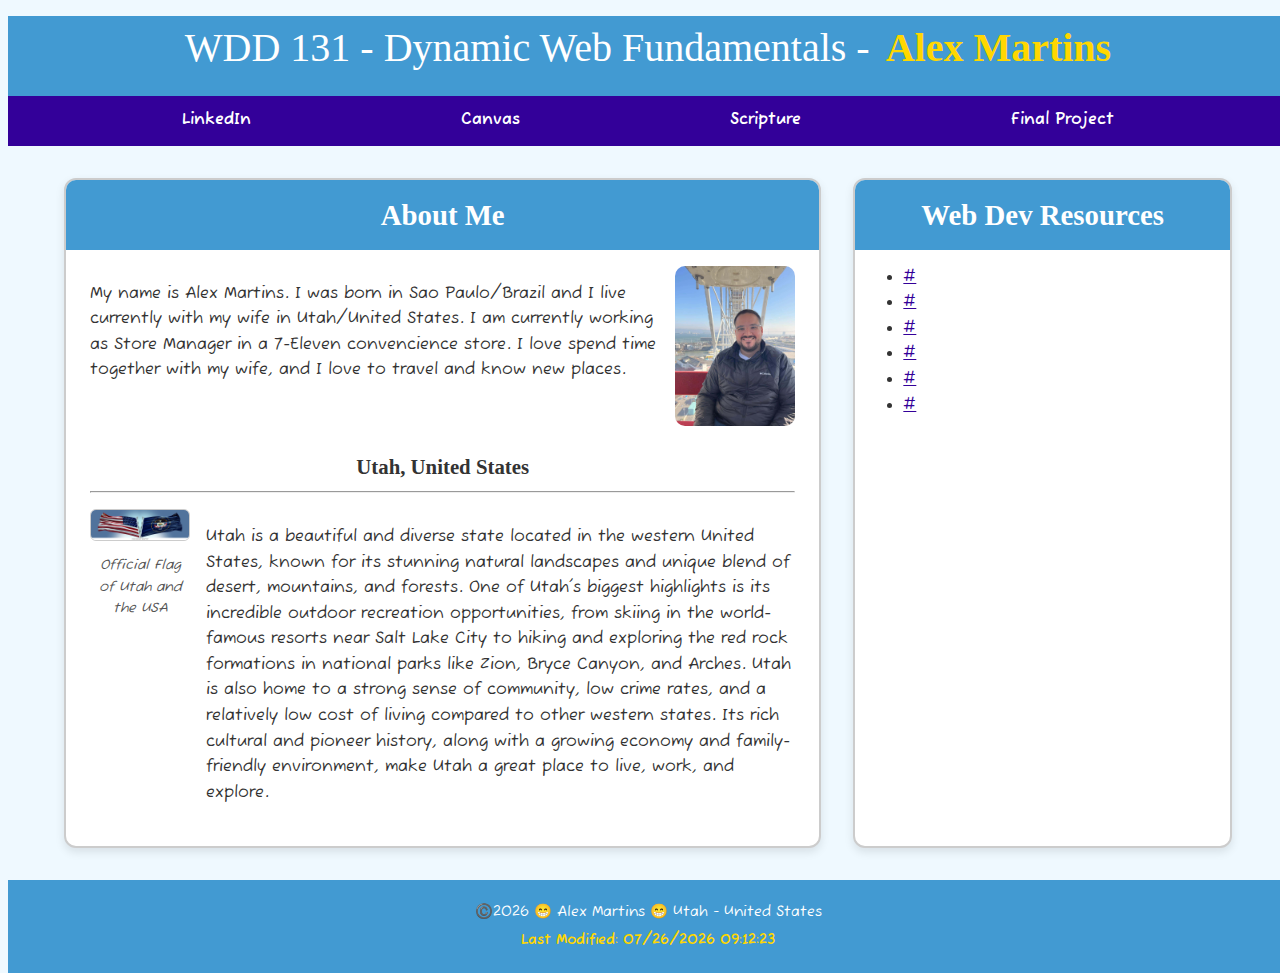
<file: index.html>
<!DOCTYPE html>
<html lang="en-US">
<head>
    <meta charset="UTF-8">
    <meta name="viewport" content="width=device-width, initial-scale=1.0">
    <meta name="author" content="Alex Martins">
    <meta name="description" content="Alex Martins | WDD 131 - Dynamic Web Fundamentals - Home page using html, css and javascripts telling more about the author">
    <title>WDD 131 - Dynamic Web Fundamentals - Alex Martins</title>
    <link rel="stylesheet" href="styles/base.css">
    <link rel="preconnect" href="https://fonts.googleapis.com">
    <link rel="preconnect" href="https://fonts.gstatic.com" crossorigin>
    <link href="https://fonts.googleapis.com/css2?family=Fuzzy+Bubbles:wght@400;700&family=Permanent+Marker&display=swap" rel="stylesheet">
    <script src="scripts/getdates.js" defer></script>
</head>
<body>
    <header>
        <h1 class="visually-hidden">WDD 131 - Dynamic Web Fundamentals - Alex Martins</h1>
        <div class="header-title">
            <span id="course-title">WDD 131 - Dynamic Web Fundamentals -</span>
            <span id="student-name">Alex Martins</span>
        </div>
        <nav>
            <ul>
                <li><a href="www.linkedin.com/in/alex-r-martins-152b5966">LinkedIn</a></li>
                <li><a href="https://byupw.instructure.com/">Canvas</a></li>
                <li><a href="https://www.churchofjesuschrist.org/study/scriptures/bofm/2-ne/28?lang=eng&id=p30#p30">Scripture</a></li>
                <li><a href="#">Final Project</a></li>
            </ul>
        </nav>
    </header>
    <main class="grid-container">
        <section class="card about">
            <h2>About Me</h2>
            <div class="about-content">
                <p>My name is Alex Martins. I was born in Sao Paulo/Brazil and I live currently
                with my wife in Utah/United States. I am currently working as Store Manager
                in a 7-Eleven convencience store. I love spend time together with my wife,
                and I love to travel and know new places.
                </p>
                <img src="images/alex-self.jpg" alt="alex-martins">
            </div>
            <h3>Utah, United States</h3>
            <hr />
            <div class="location-content">
                <figure>    
                    <img src="images/utah-usa-flags.webp" alt="utah-usa-flags">
                    <figcaption><em>Official Flag of Utah and the USA</em></figcaption>
                </figure>
                <p> Utah is a beautiful and diverse state located in the western United States,
                known for its stunning natural landscapes and unique blend of desert,
                mountains, and forests. One of Utah's biggest highlights is its incredible
                outdoor recreation opportunities, from skiing in the world-famous resorts 
                near Salt Lake City to hiking and exploring the red rock formations in
                national parks like Zion, Bryce Canyon, and Arches. Utah is also home to
                a strong sense of community, low crime rates, and a relatively low cost of
                living compared to other western states. Its rich cultural and pioneer 
                history, along with a growing economy and family-friendly environment,
                make Utah a great place to live, work, and explore. 
                </p>
            </div>
        </section>
        <section class="card resources">
            <h2>Web Dev Resources</h2>
            <ul>
                <li><a href="#">#</a></li>
                <li><a href="#">#</a></li>
                <li><a href="#">#</a></li>
                <li><a href="#">#</a></li>
                <li><a href="#">#</a></li>
                <li><a href="#">#</a></li>
            </ul>
        </section>
    </main>           
    <footer>
        <p>©️<span id="currentyear"></span> 😁 Alex Martins 😁 Utah - United States</p>
        <p><span id="lastModified"></span></p>
    </footer>  
</body>
</html>
</file>
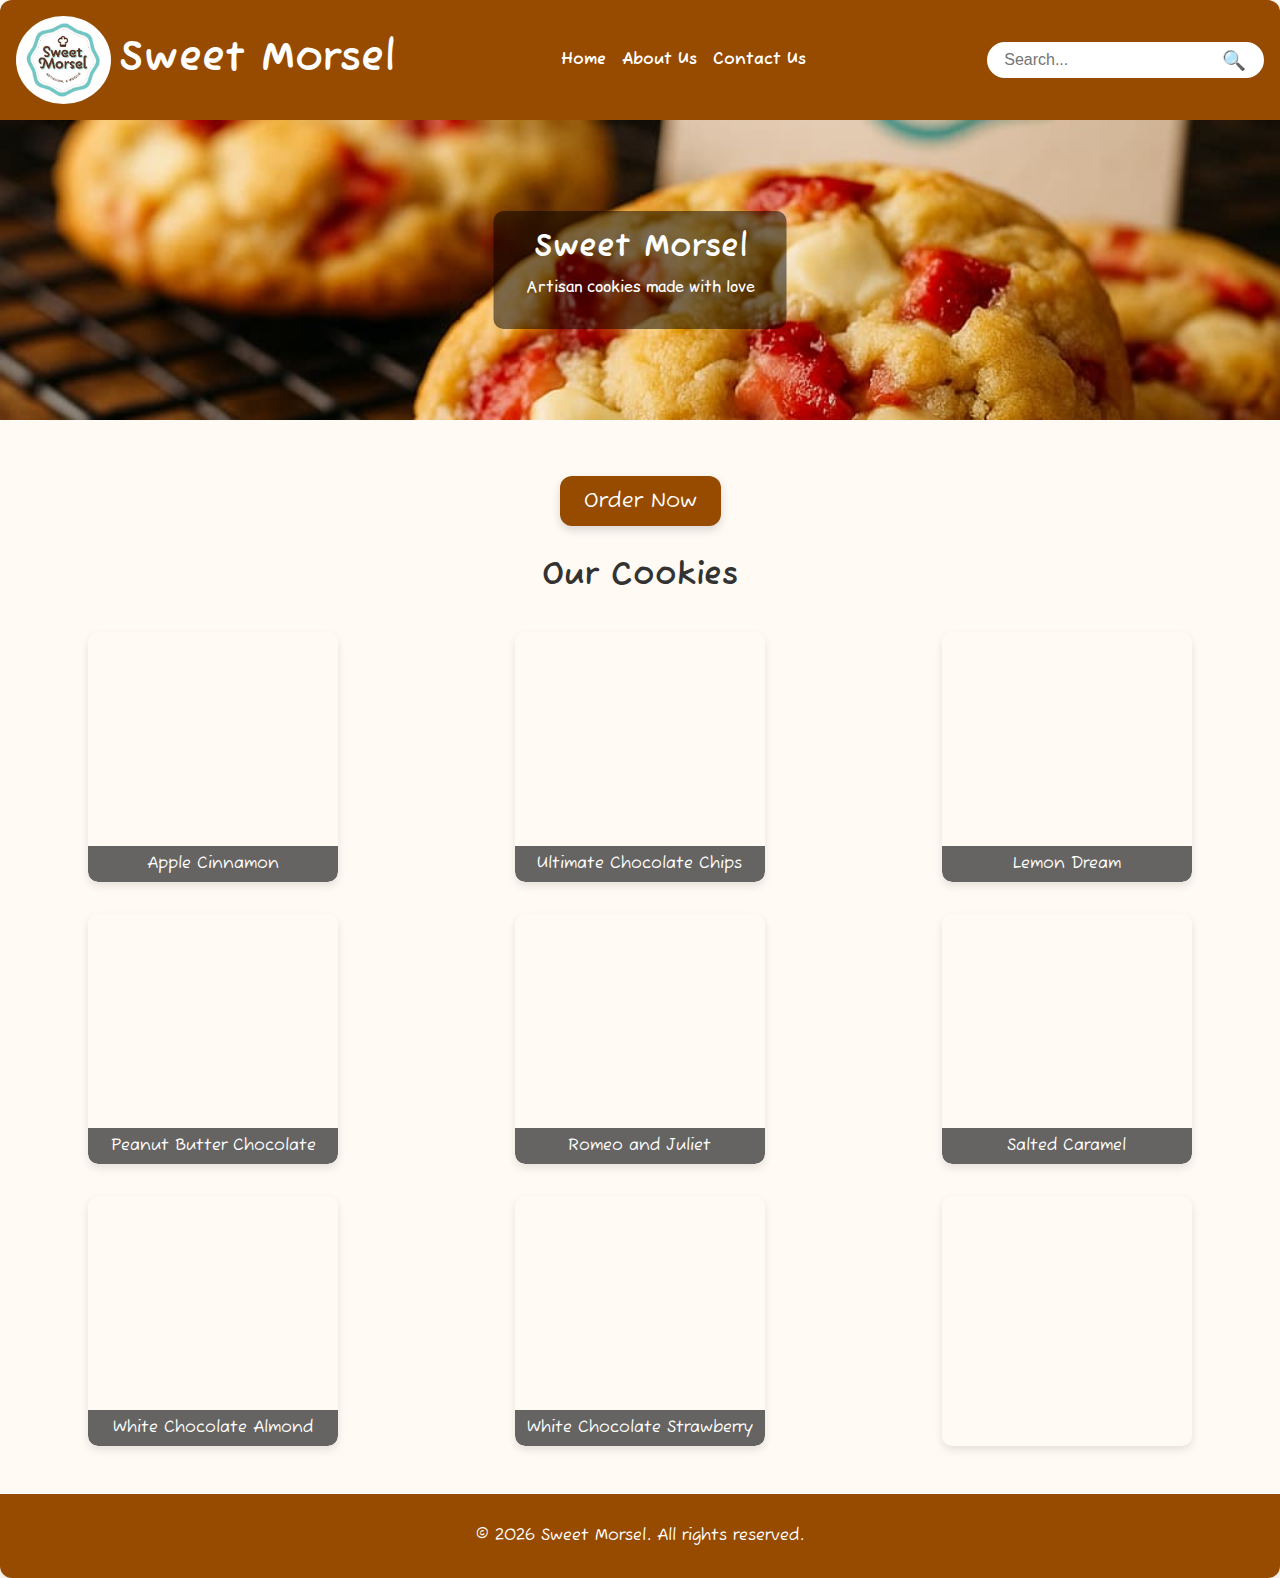
<file: Final Project/index.html>
<!DOCTYPE html>
<html lang="en">

<head>
    <meta charset="UTF-8" />
    <meta name="viewport" content="width=device-width, initial-scale=1.0" />
    <title>Sweet Morsel</title>
    <link rel="stylesheet" href="styles/style.css">
    <script src="scripts/footer.js" defer></script>
    <link href="https://fonts.googleapis.com/css2?family=Fuzzy+Bubbles&family=Comic+Relief&display=swap"
        rel="stylesheet">

</head>

<body>
    <div class="page-wrapper">
        <header>
            <div class="logo-container">
                <a href="index.html" class="logo-link">
                    <img src="images/logo.jpg" alt="Sweet Morsel Logo" class="logo-img">
                    <span class="logo-text">Sweet Morsel</span>
                </a>
            </div>
            <ul class="nav-links">
                <li><a href="index.html">Home</a></li>
                <li><a href="about.html">About Us</a></li>
                <li><a href="contact.html">Contact Us</a></li>
            </ul>
            <form id="searchForm" class="search-form" role="search">
                <input type="text" id="searchInput" placeholder="Search...">
                <button type="submit" aria-label="Search">🔍</button>
            </form>
            </nav>
        </header>

        <main>
            <section class="page-hero">
                <img src="images/hero.jpg" alt="Delicious Sweet Morsel Cookie">
                <div class="page-hero-text">
                    <h1>Sweet Morsel</h1>
                    <p>Artisan cookies made with love</p>
                </div>
            </section>
            <div class="center">
                <a href="contact.html" class="order-now-btn">Order Now</a>
            </div>
            <section class="cookies">
                <div class="cookies-heading">
                    <h2>Our Cookies</h2>
                </div>
                <div class="cookie-grid">
                    <div class="cookie-card">
                        <img src="images/apple_cinnamon.jpg" alt="Apple Cinnamon" loading="lazy">
                        <div class="cookie-caption">Apple Cinnamon</div>
                    </div>
                    <div class="cookie-card">
                        <img src="images/choc_chips.jpg" alt="Ultimate Chocolate Chips" loading="lazy">
                        <div class="cookie-caption">Ultimate Chocolate Chips</div>
                    </div>
                    <div class="cookie-card">
                        <img src="images/lemon_dream.jpg" alt="Lemon Dream" loading="lazy">
                        <div class="cookie-caption">Lemon Dream</div>
                    </div>
                    <div class="cookie-card">
                        <img src="images/peanut_choc.jpg" alt="Peanut Butter Chocolate" loading="lazy">
                        <div class="cookie-caption">Peanut Butter Chocolate</div>
                    </div>
                    <div class="cookie-card">
                        <img src="images/romeo_juliet.jpg" alt="Romeo and Juliet" loading="lazy">
                        <div class="cookie-caption">Romeo and Juliet</div>
                    </div>
                    <div class="cookie-card">
                        <img src="images/salted_caramel.jpg" alt="Salted Caramel" loading="lazy">
                        <div class="cookie-caption">Salted Caramel</div>
                    </div>
                    <div class="cookie-card">
                        <img src="images/white_choc_almond.jpg" alt="White Chocolate Almond" loading="lazy">
                        <div class="cookie-caption">White Chocolate Almond</div>
                    </div>
                    <div class="cookie-card">
                        <img src="images/white_choc_strawberry.jpg" alt="White Chocolate Strawberry" loading="lazy">
                        <div class="cookie-caption">White Chocolate Strawberry</div>
                    </div>
                    <div class="cookie-card">
                        <img src="images/prices.jpg" alt="Prices" loading="lazy">
                    </div>
                </div>
            </section>

        </main>

        <footer class="site-footer">
            <div class="footer-content">
                <p>&copy; <span id="year"></span> Sweet Morsel. All rights reserved.</p>
            </div>
        </footer>
    </div>
</body>

</html>
</file>
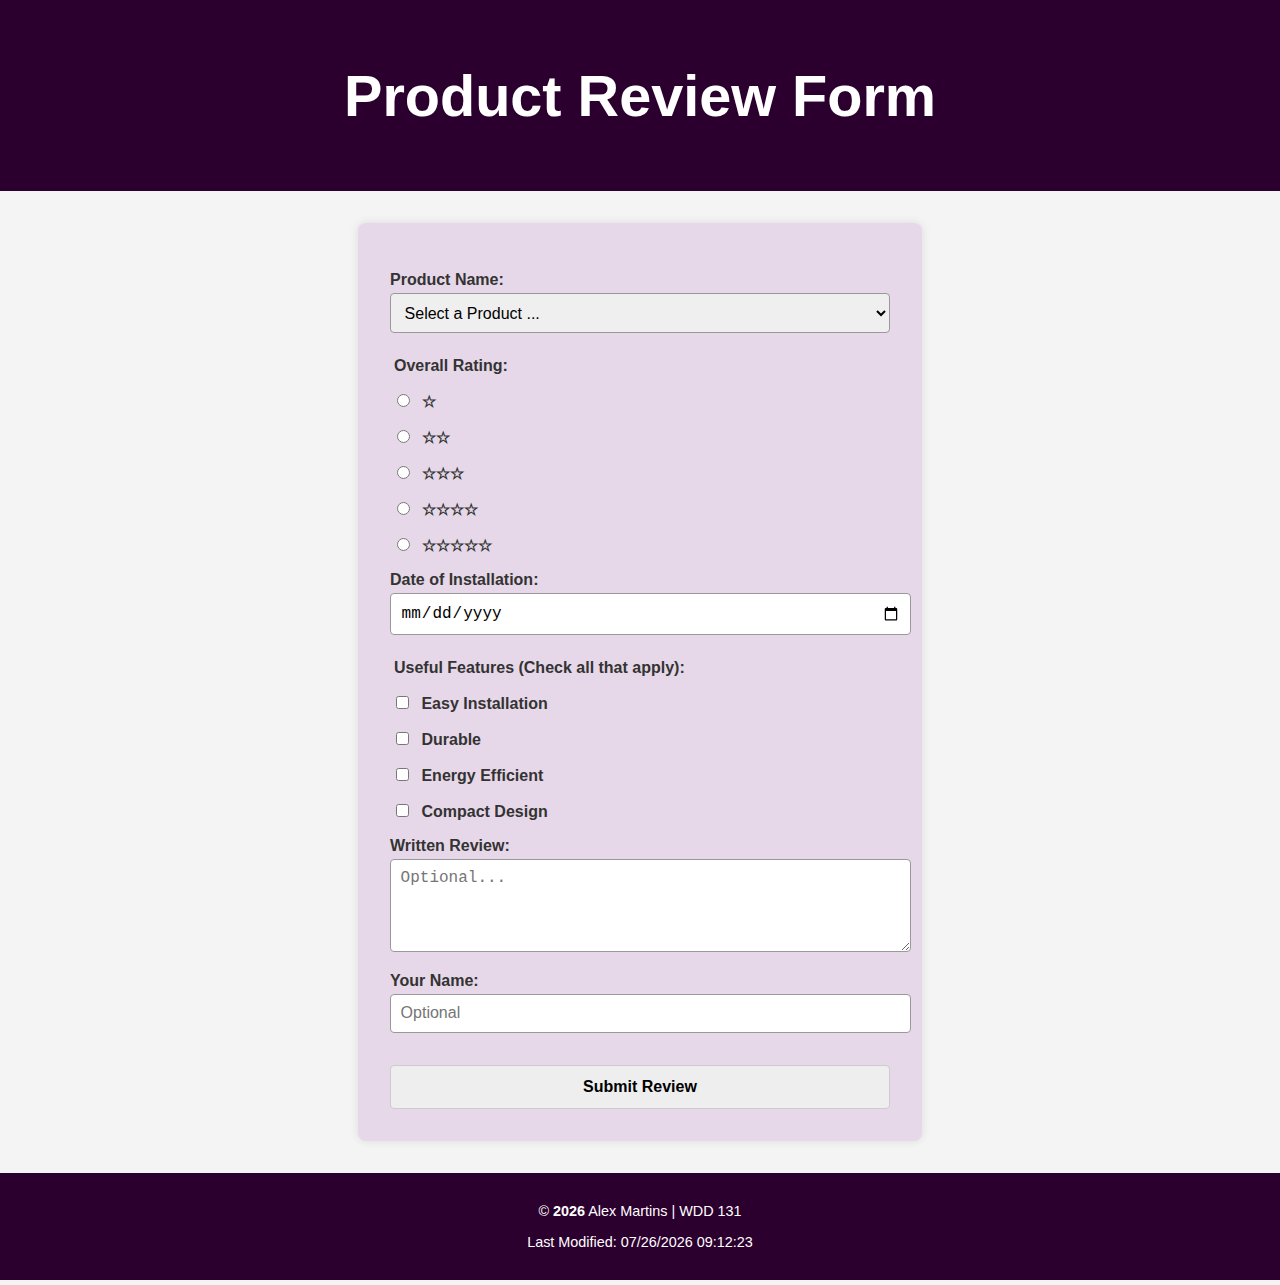
<file: form.html>
<!DOCTYPE html>
<html lang="en">

<head>
    <meta charset="UTF-8">
    <meta name="viewport" content="width=device-width, initial-scale=1.0">
    <title>Product Review Form</title>
    <link rel="stylesheet" href="styles/form.css">
    <script src="scripts/form.js" defer></script>
</head>

<body>
    <header>
        <h1>Product Review Form</h1>
    </header>
    <main>
        <form method="get" action="review.html">
            <label for="productName">Product Name:</label>
            <select id="productName" name="productName" required>
                <option value="" disabled selected>Select a Product ...</option>
            </select>

            <fieldset>
                <legend>Overall Rating:</legend>
                <label><input type="radio" name="rating" id="rating1" value="1" required> ☆</label>
                <label><input type="radio" name="rating" id="rating2" value="2"> ☆☆</label>
                <label><input type="radio" name="rating" id="rating3" value="3"> ☆☆☆</label>
                <label><input type="radio" name="rating" id="rating4" value="4"> ☆☆☆☆</label>
                <label><input type="radio" name="rating" id="rating5" value="5"> ☆☆☆☆☆</label>
            </fieldset>

            <label for="installDate">Date of Installation:</label>
            <input type="date" id="installDate" name="installDate" required>

            <fieldset>
                <legend>Useful Features (Check all that apply):</legend>
                <label><input type="checkbox" name="features" value="easyInstall" id="feature1"> Easy
                    Installation</label>
                <label><input type="checkbox" name="features" value="durable" id="feature2"> Durable</label>
                <label><input type="checkbox" name="features" value="energyEfficient" id="feature3"> Energy
                    Efficient</label>
                <label><input type="checkbox" name="features" value="compact" id="feature4"> Compact Design</label>
            </fieldset>

            <label for="review">Written Review:</label>
            <textarea id="review" name="review" rows="4" placeholder="Optional..."></textarea>

            <label for="username">Your Name:</label>
            <input type="text" id="username" name="username" placeholder="Optional">

            <input type="submit" value="Submit Review">
        </form>
    </main>
    <footer>
        <p>&copy; <span id="currentyear"></span> Alex Martins | WDD 131</p>
        <p id="lastModified"></p>
    </footer>
    <script>
        document.getElementById("currentyear").textContent = new Date().getFullYear();
        document.getElementById("lastModified").textContent = `Last Modified: ${document.lastModified}`;
    </script>
</body>

</html>
</file>
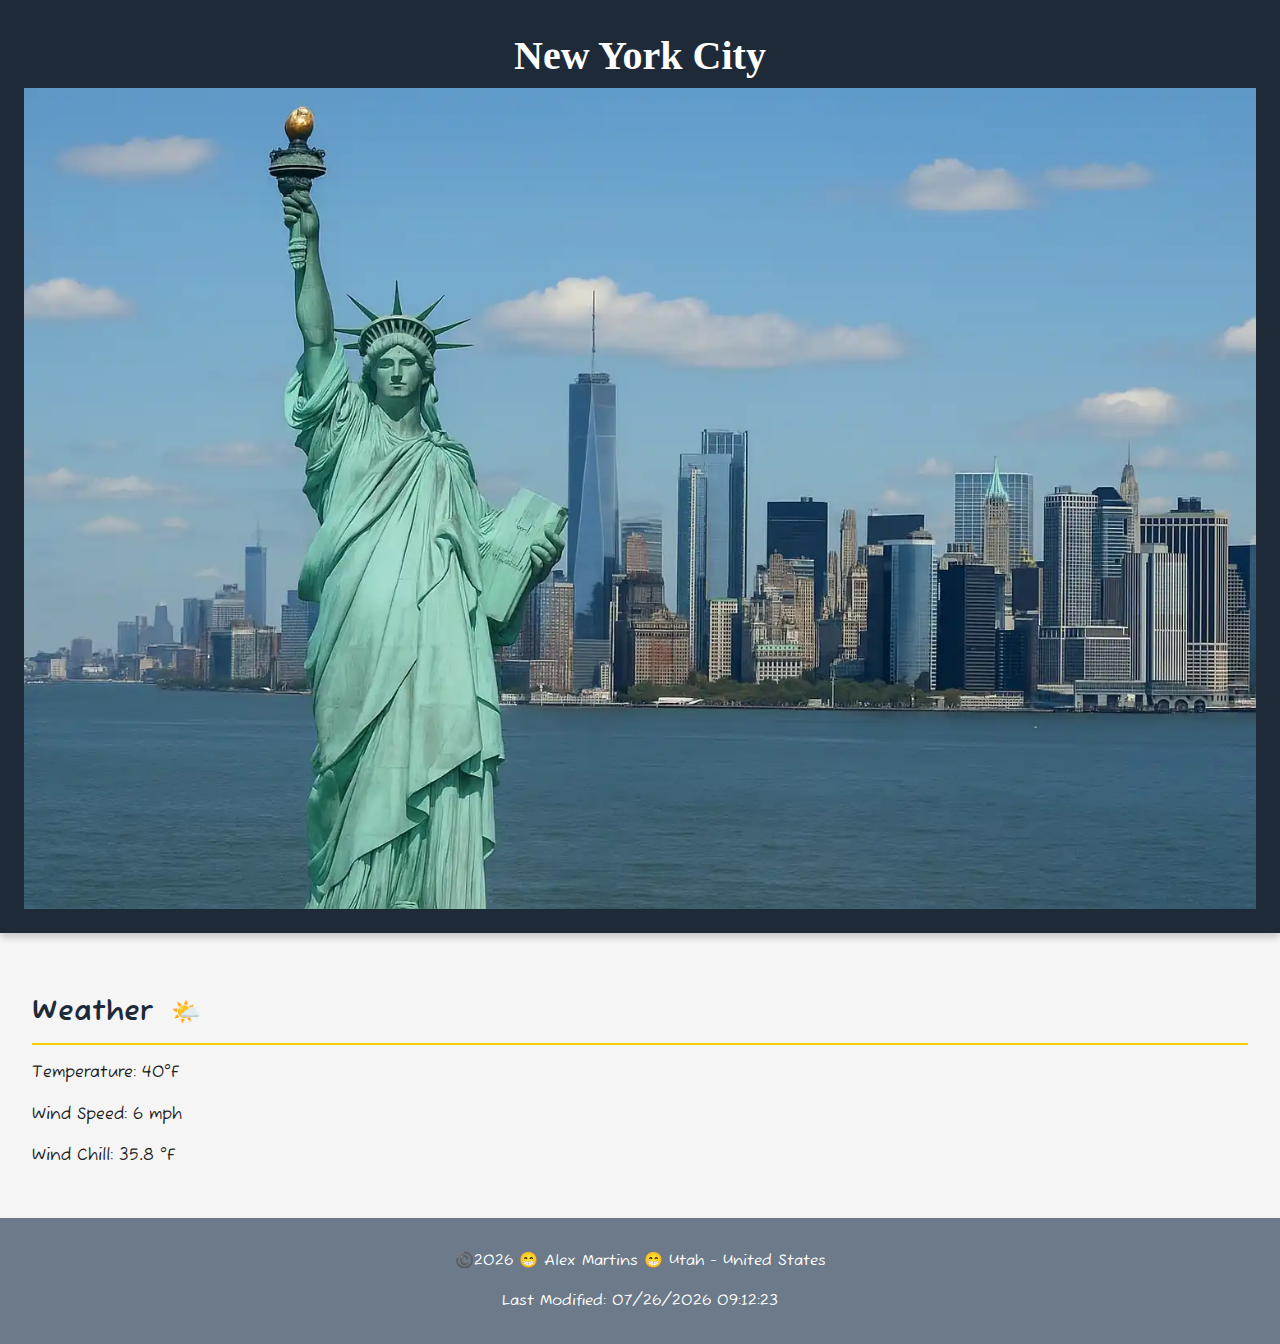
<file: place.html>
<!DOCTYPE html>
<html lang="en-US">
<head>
    <meta charset="UTF-8">
    <meta name="viewport" content="width=device-width, initial-scale=1.0">
    <meta name="author" content="Alex Martins">
    <meta name="description" content="Alex Martins | WDD 131 - Dynamic Web Fundamentals - Information about New York City, place that I want to visit">
    <title>WDD 131 - Dynamic Web Fundamentals - Alex Martins - City that I want to visit</title>
    <link rel="stylesheet" href="styles/place.css">
    <link rel="preconnect" href="https://fonts.googleapis.com">
    <link rel="preconnect" href="https://fonts.gstatic.com" crossorigin>
    <link href="https://fonts.googleapis.com/css2?family=Fuzzy+Bubbles:wght@400;700&family=Permanent+Marker&display=swap" rel="stylesheet">
    <script src="scripts/place.js" defer></script>
</head>
<body>
    <header class="hero">
        <h1>New York City</h1>
        <picture>
            <source srcset="images/hero-small.webp" media="(max-width: 600px)">
            <source srcset="images/hero-medium.webp" media="(max-width: 1000px)">
            <img src="images/hero-large.webp" alt="New York City skyline and Statue of Liberty" width="1500" height="600">
        </picture>
    </header>
    <main>
        <section class="weather">
            <h2>Weather <span class="weather-icon" aria-hidden="true"></span>
            </h2>
            <p>Temperature: <span id="temperature">40</span>°F</p>
            <p>Wind Speed: <span id="wind-speed">6</span> mph</p>
            <p>Wind Chill: <span id="windchill">Calculating...</span></p>
        </section>
    </main>   
    <footer>
        <p>©️<span id="currentyear"></span> 😁 Alex Martins 😁 Utah - United States</p>
        <p><span id="lastModified"></span></p>
    </footer>  
</body>
</html>
</file>
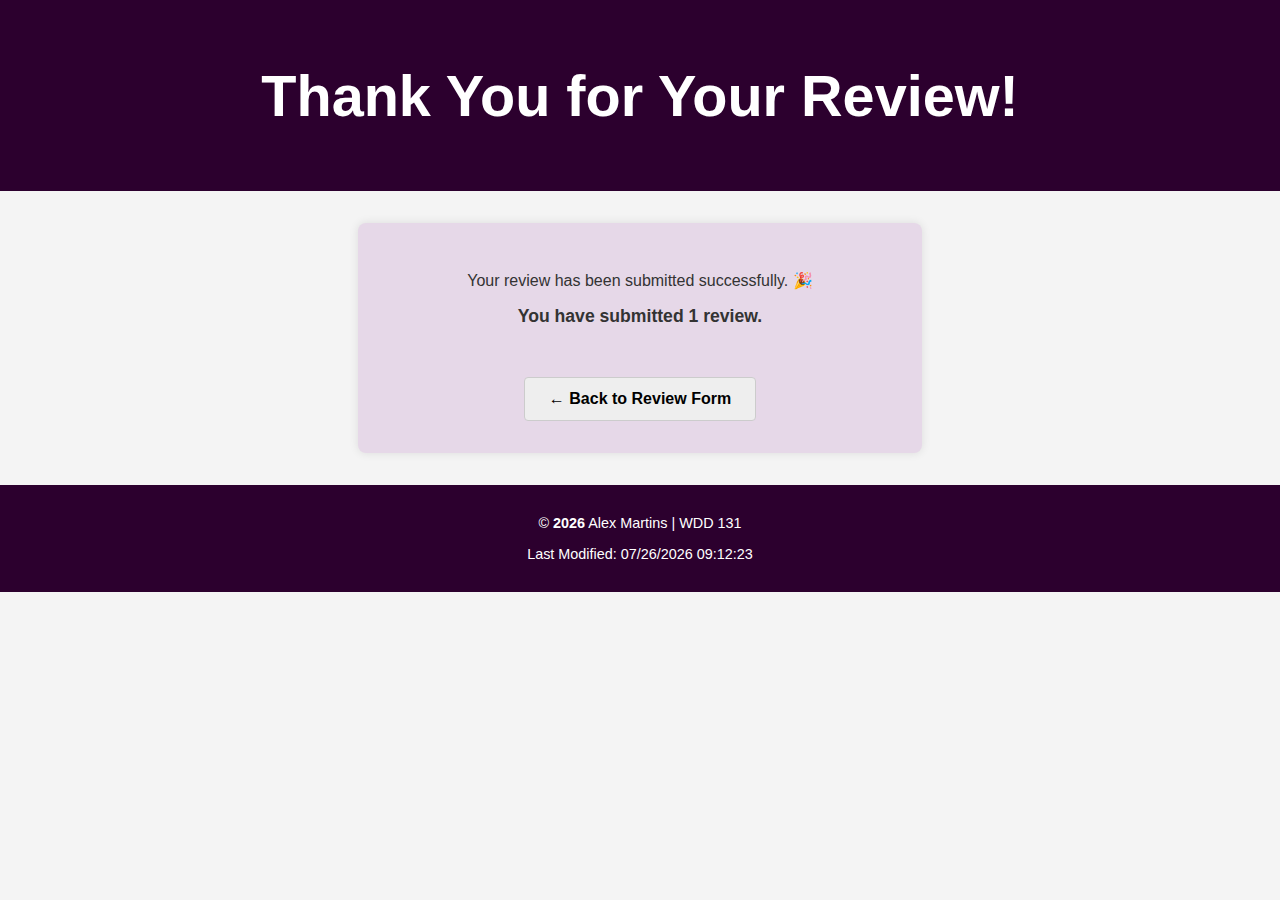
<file: review.html>
<!DOCTYPE html>
<html lang="en-US">

<head>
    <meta charset="UTF-8" />
    <meta name="viewport" content="width=device-width, initial-scale=1.0" />
    <title>Review Confirmation</title>
    <link rel="stylesheet" href="styles/form.css" />
    <link rel="stylesheet" href="styles/review.css" />
    <script src="scripts/review.js" defer></script>
</head>

<body>
    <header>
        <h1>Thank You for Your Review!</h1>
    </header>

    <main>
        <p>Your review has been submitted successfully. 🎉</p>
        <p id="review-count"></p>
        <a href="form.html" class="back-button">← Back to Review Form</a>
    </main>

    <footer>
        <p>&copy; <span id="currentyear"></span> Alex Martins | WDD 131</p>
        <p id="lastModified"></p>
    </footer>
</body>

</html>
</file>
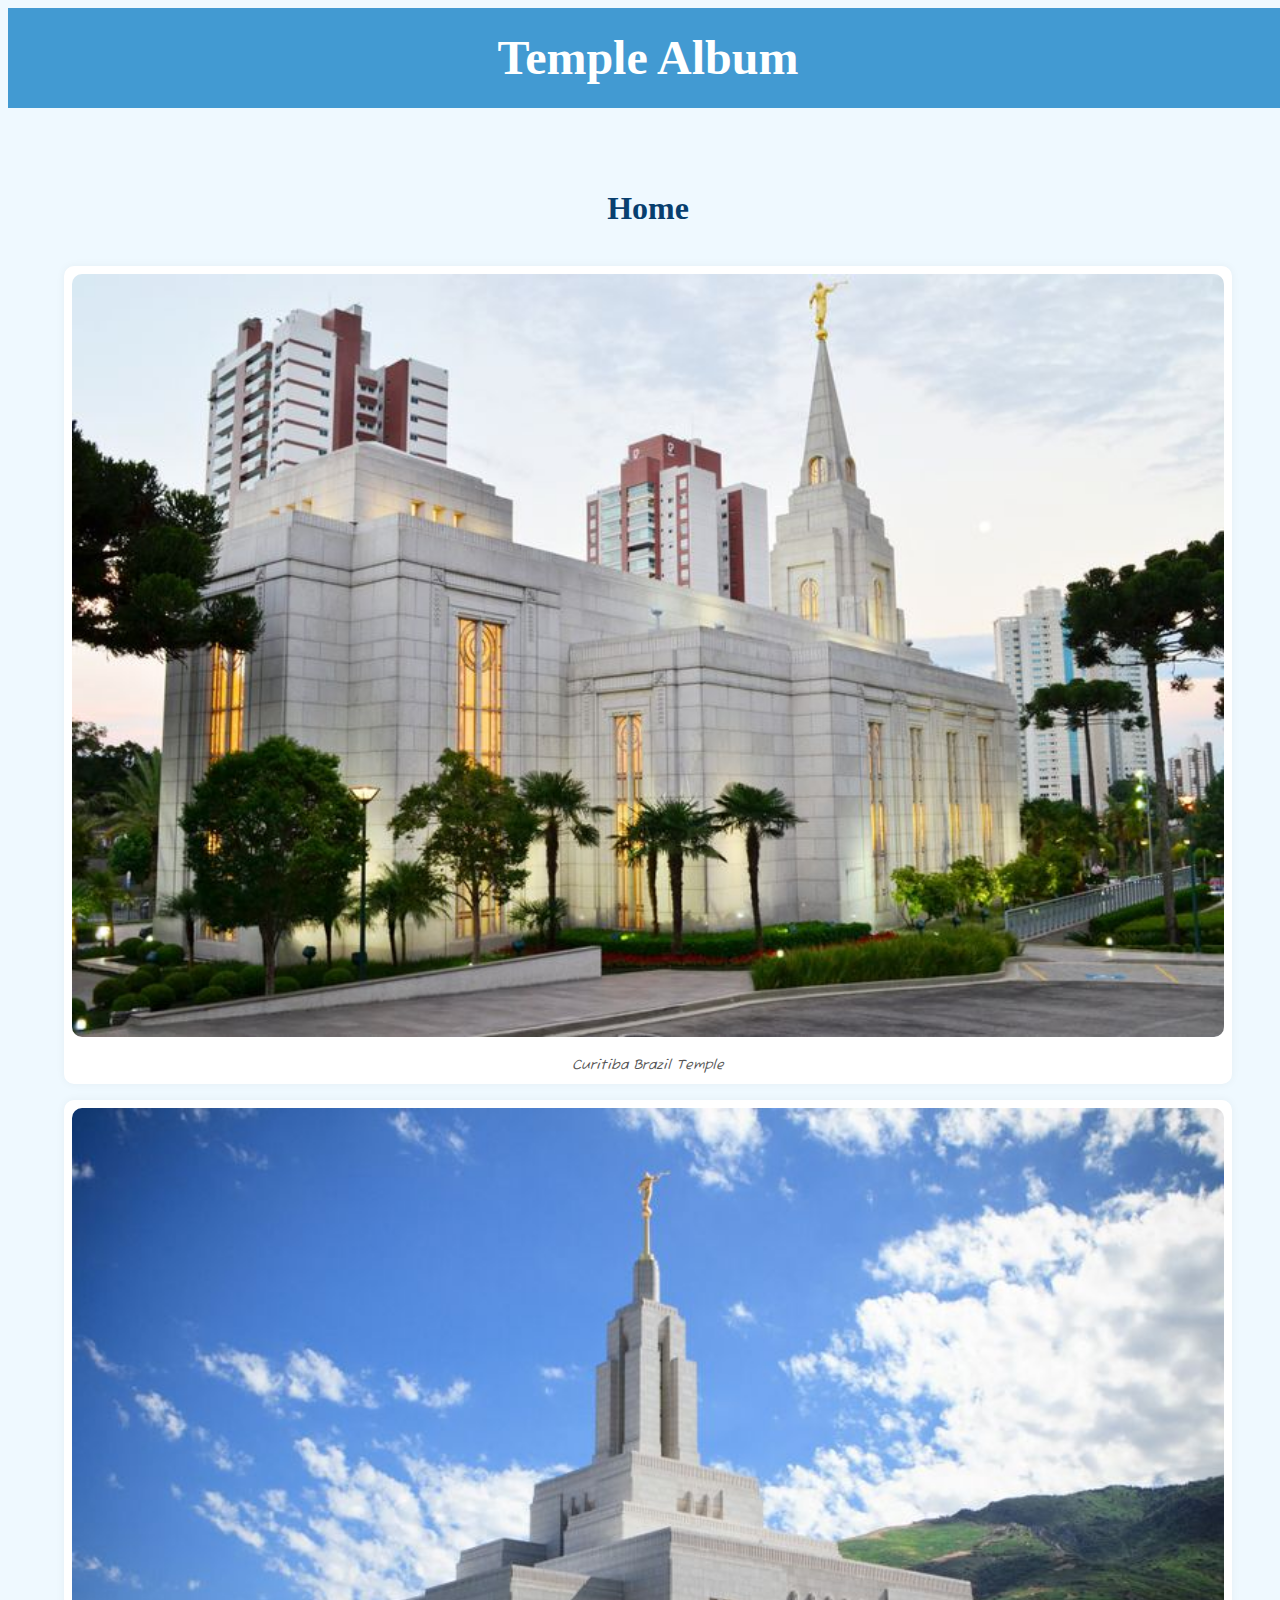
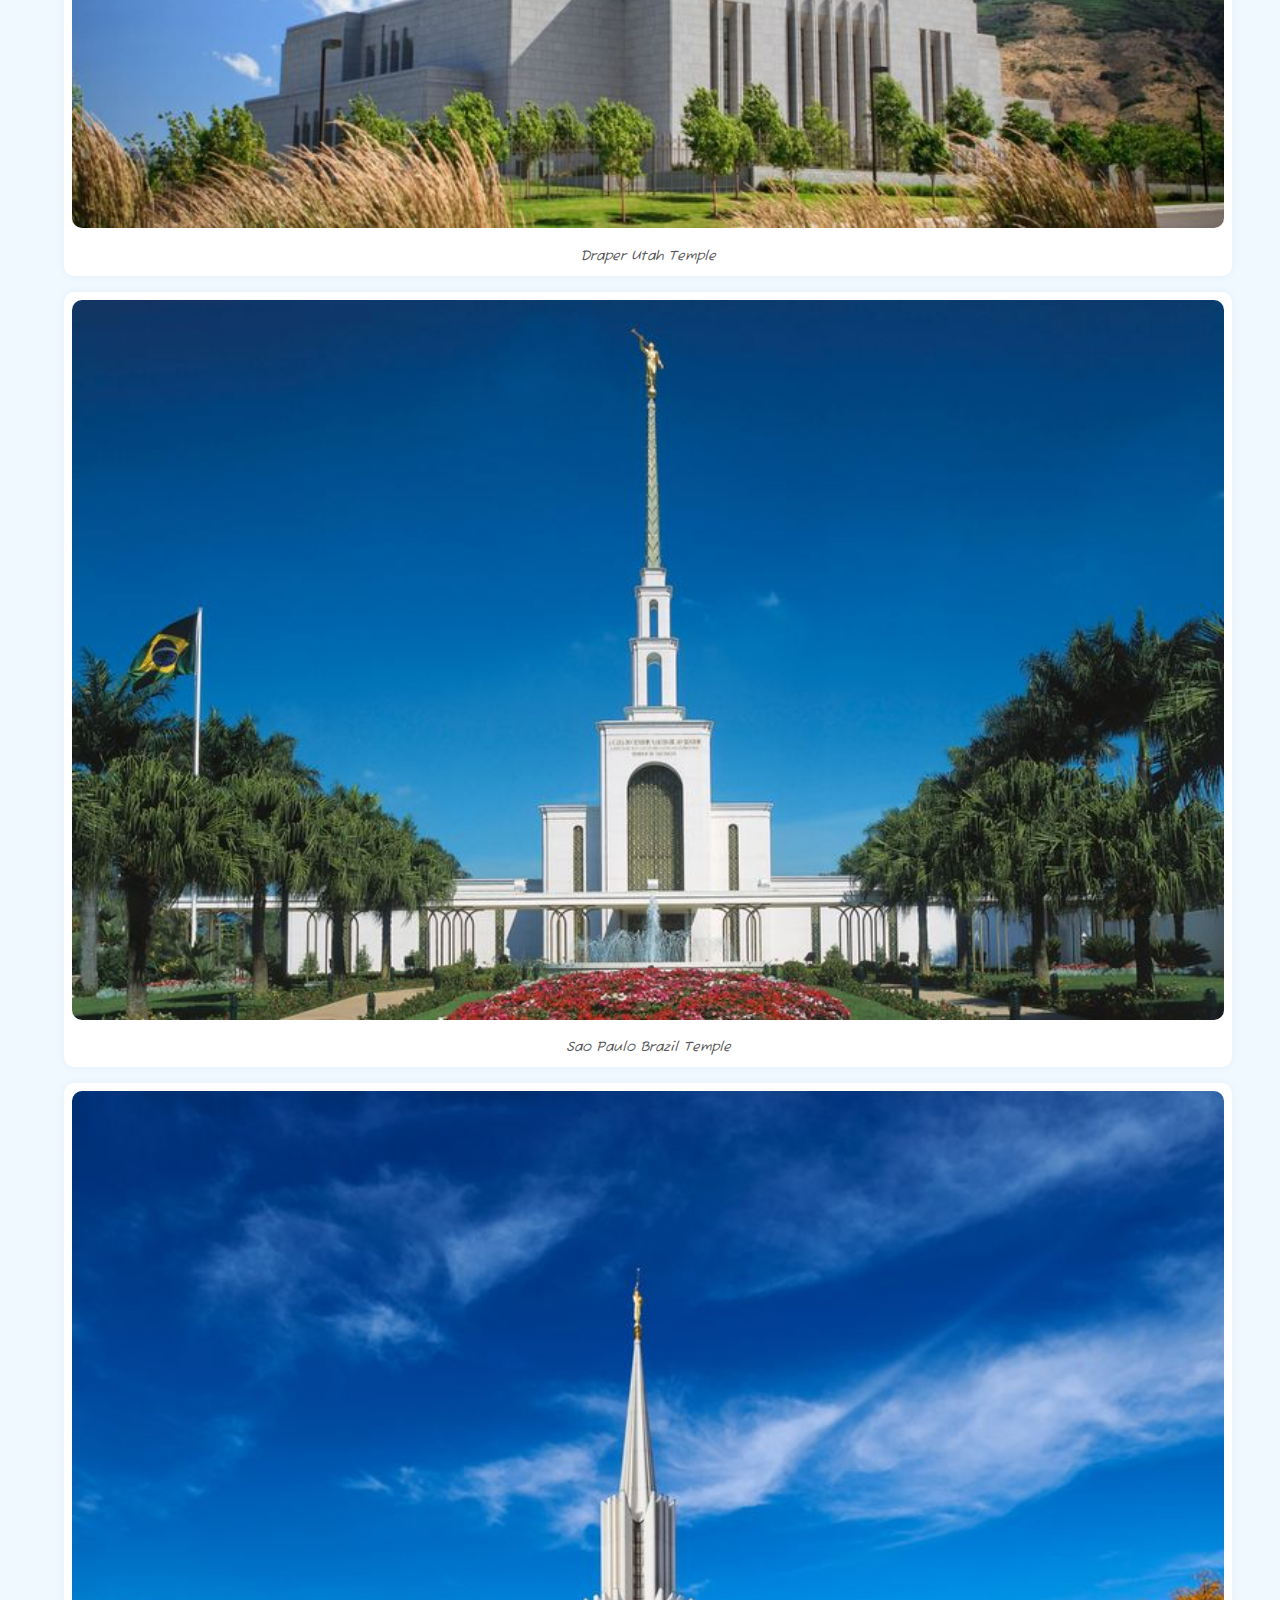
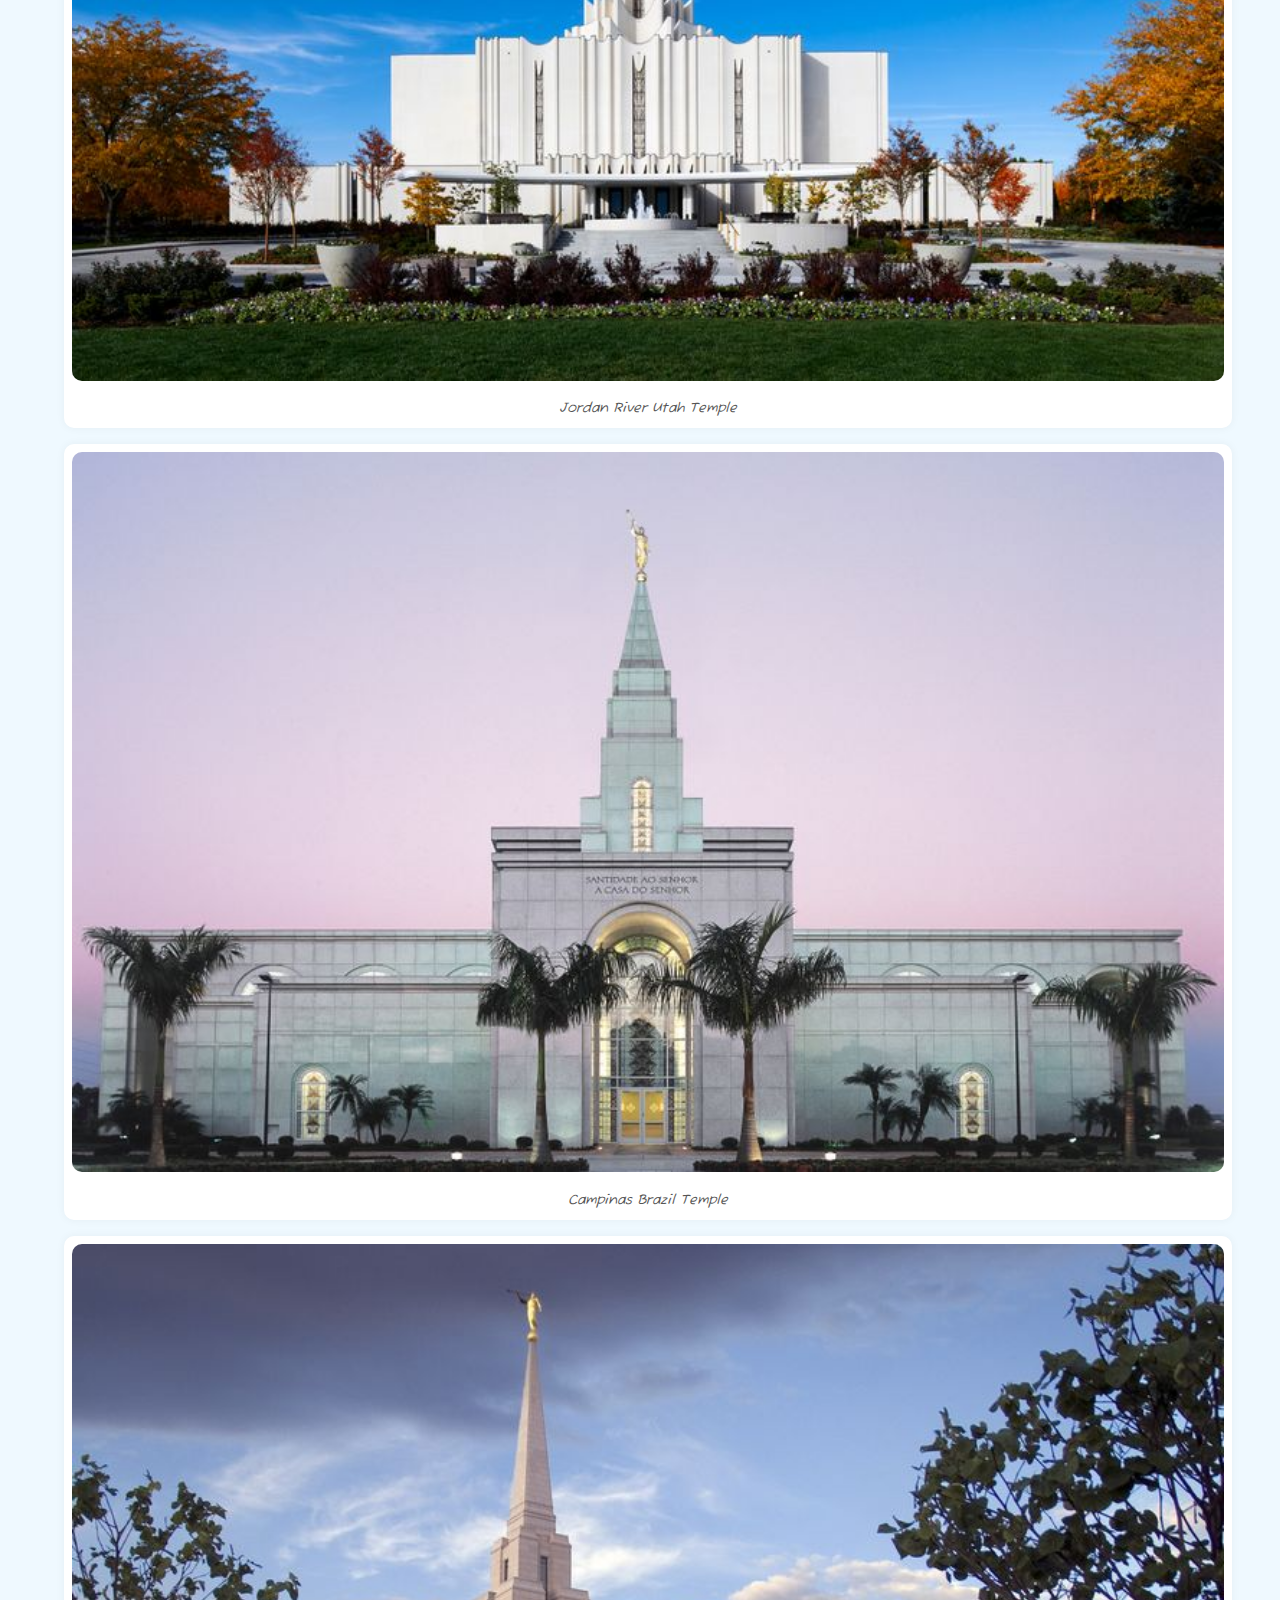
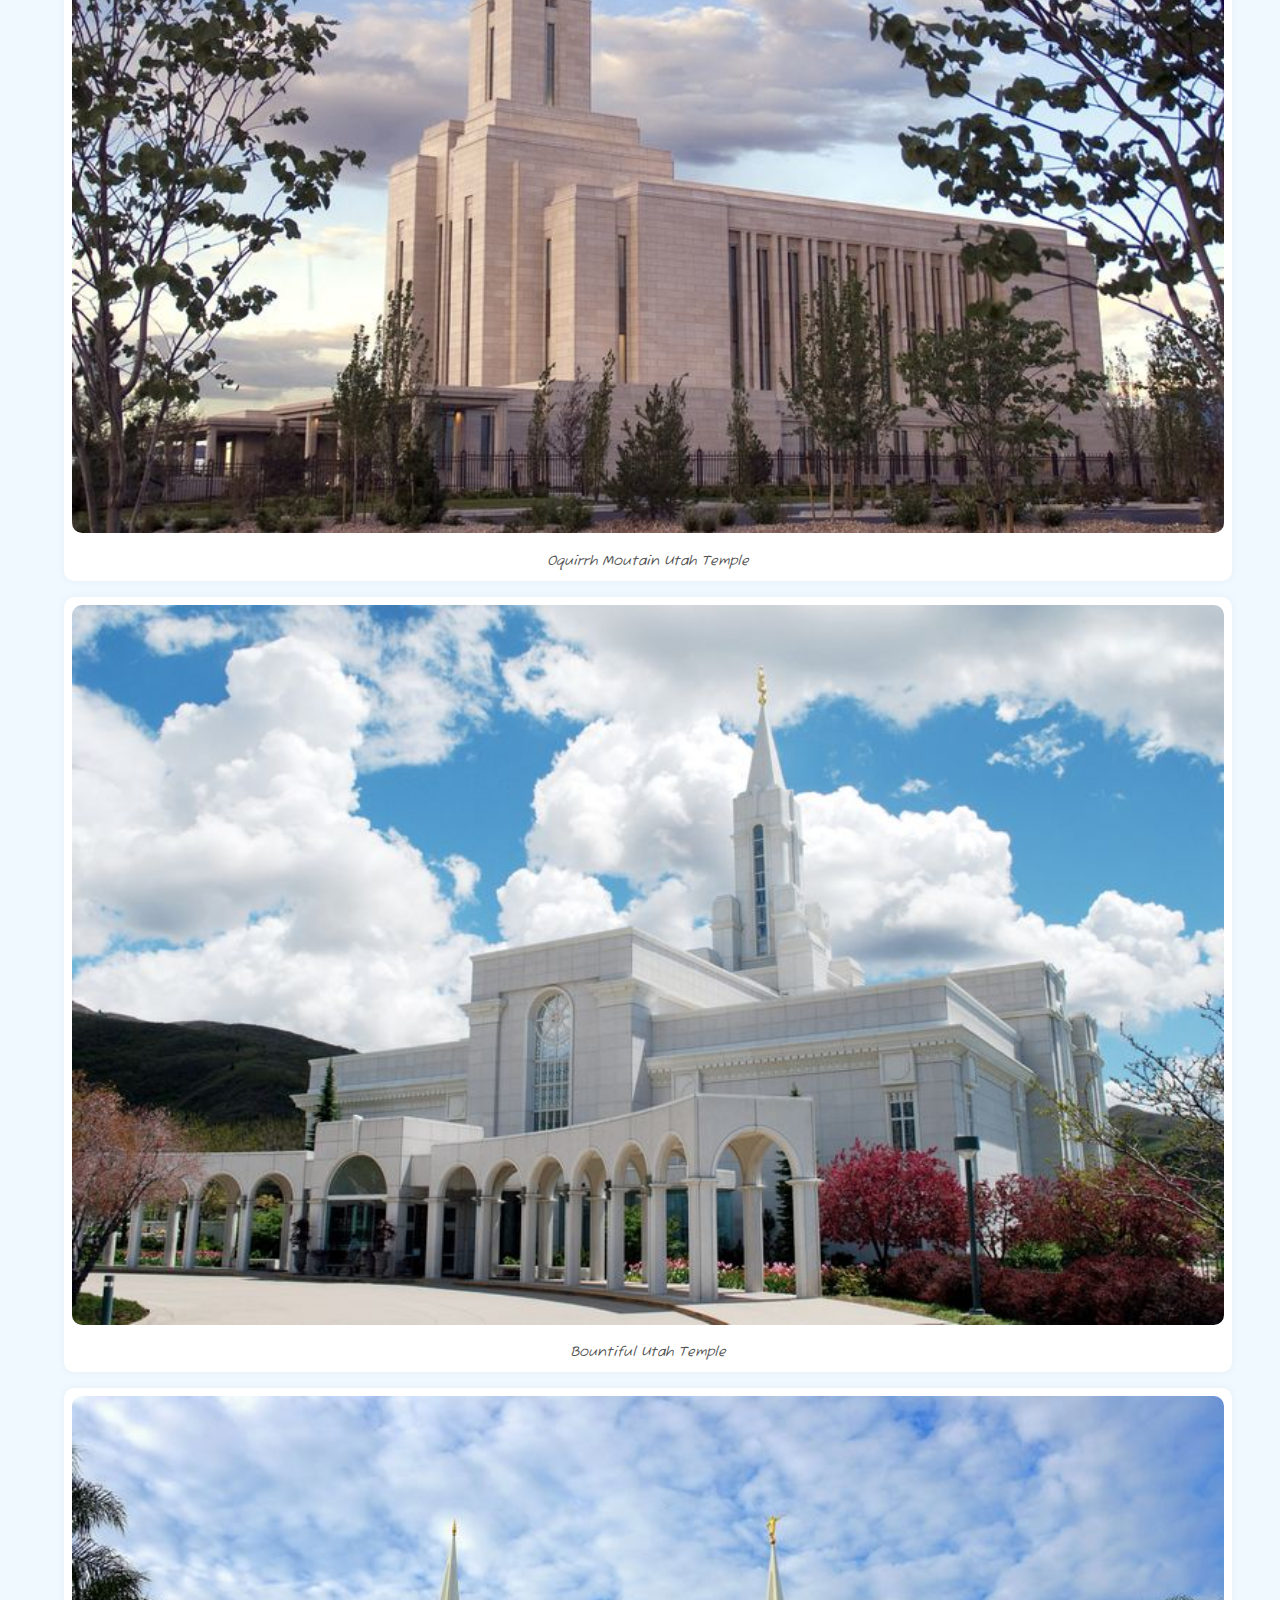
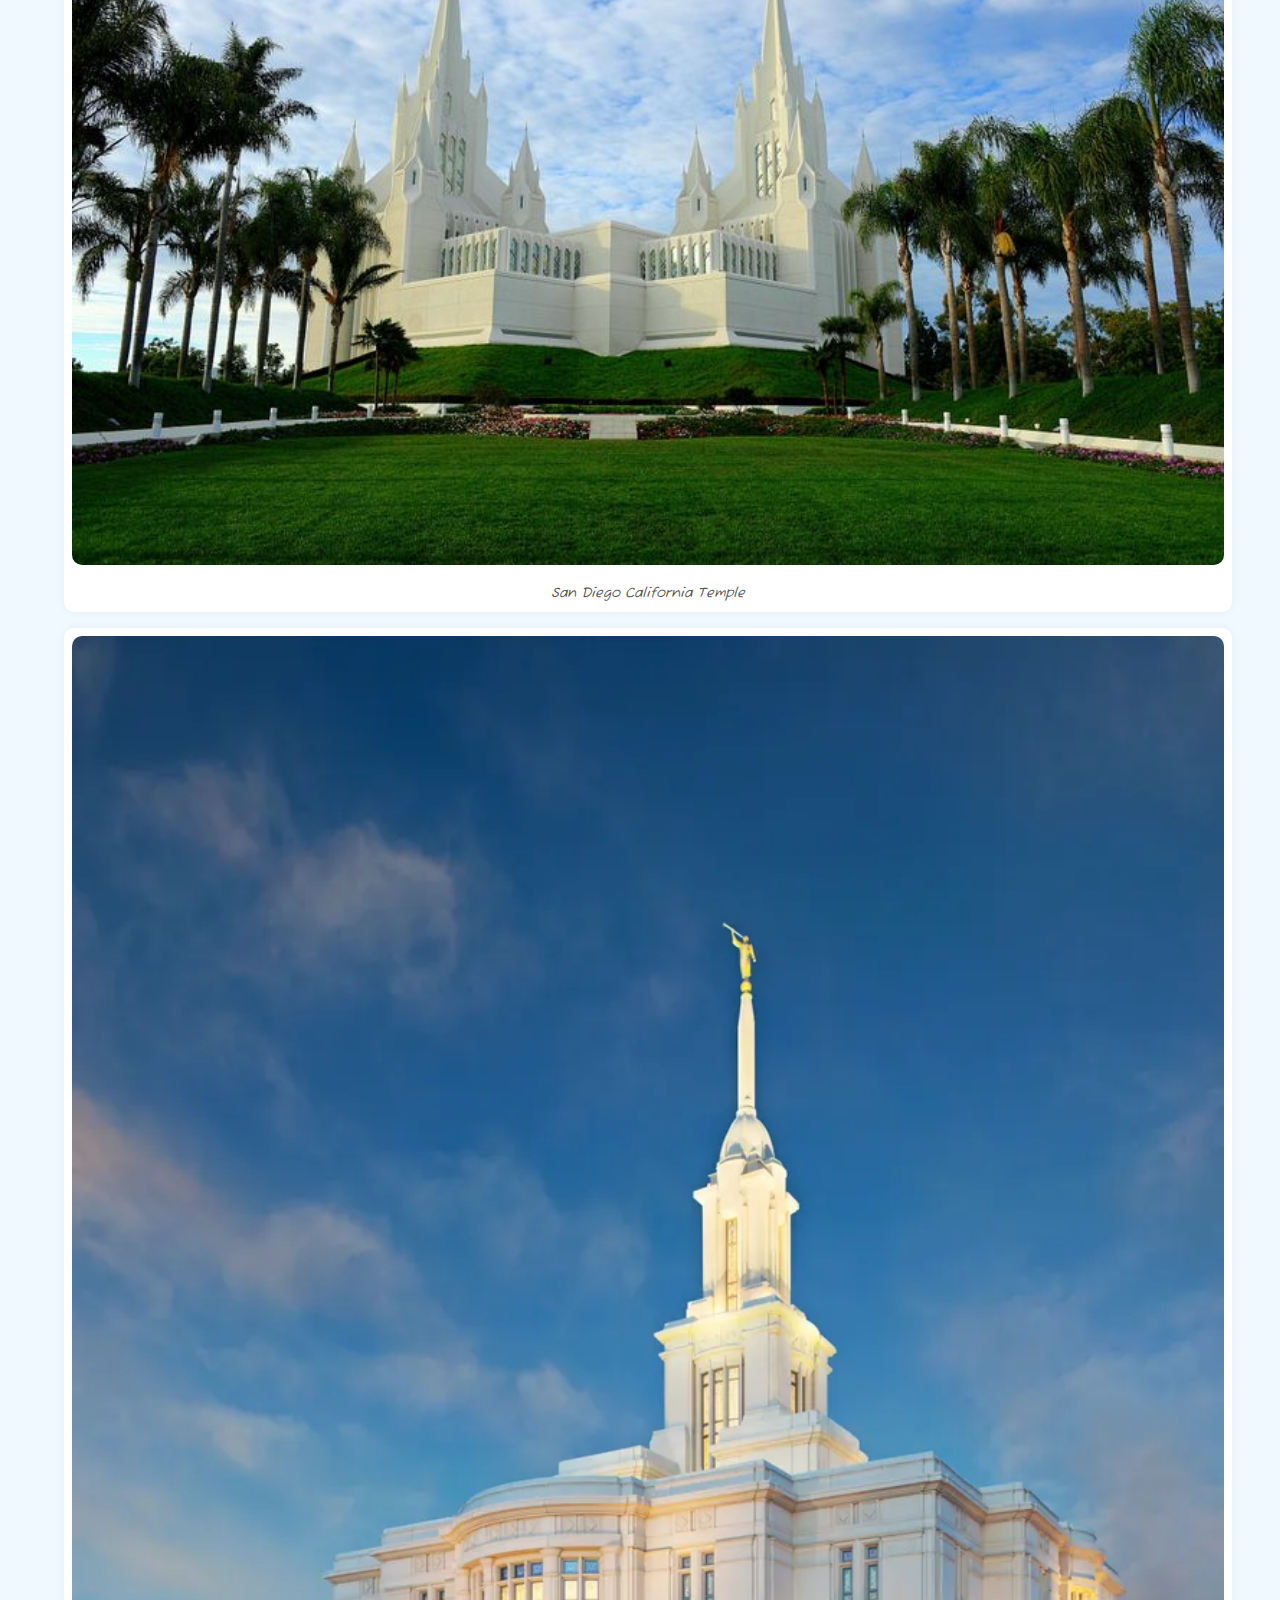
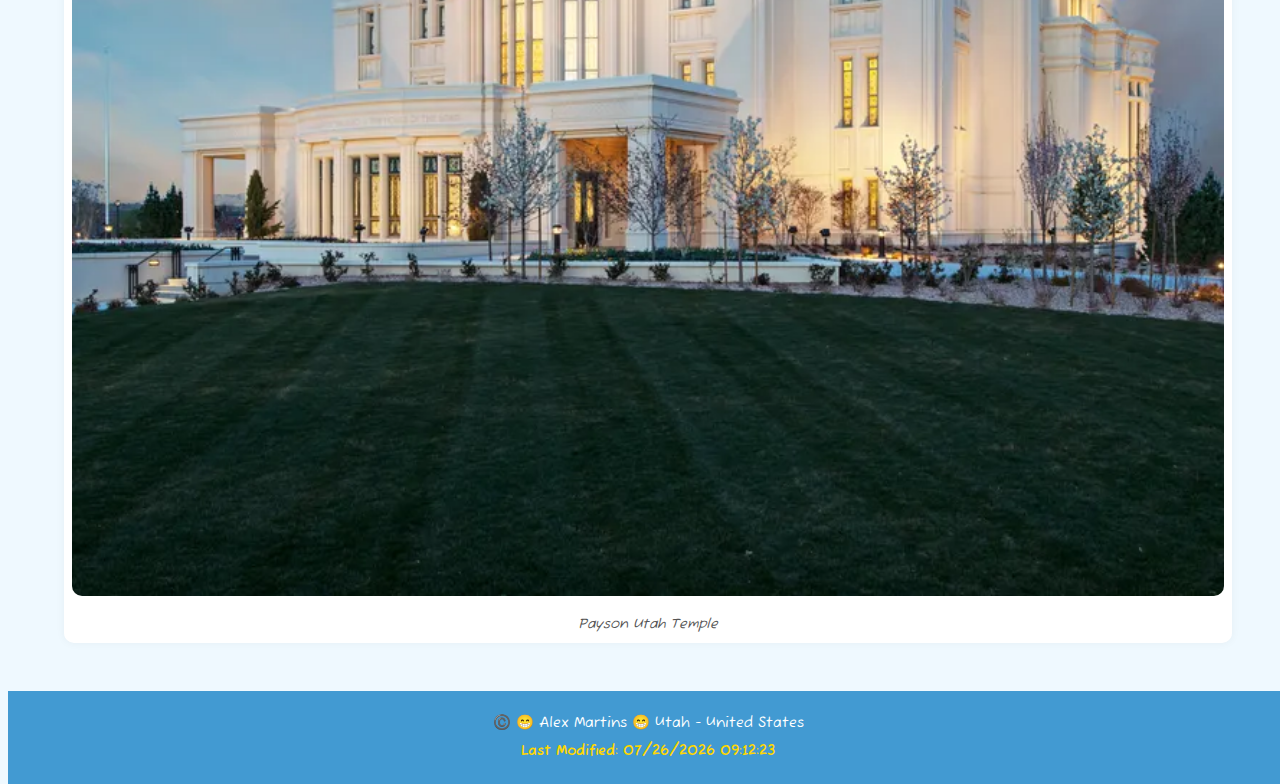
<file: temples.html>
<!DOCTYPE html>
<html lang="en-US">

<head>
    <meta charset="UTF-8">
    <meta name="viewport" content="width=device-width, initial-scale=1.0">
    <meta name="author" content="Alex Martins">
    <meta name="description" content="Temples album page">
    <title>WDD 131 - Dynamic Web Fundamentals - Alex Martins - Temple Album</title>
    <link rel="stylesheet" href="styles/temples.css">
    <link rel="stylesheet" href="styles/temples-large.css" media="screen and (min-width: 768px)">
    <script src="scripts/temples.js" defer></script>
    <link
        href="https://fonts.googleapis.com/css2?family=Fuzzy+Bubbles:wght@400;700&family=Permanent+Marker&display=swap"
        rel="stylesheet">
</head>

<body>
    <header>
        <h1>Temple Album</h1>
        <button id="hamburgerBtn" aria-label="Toggle Menu">☰</button>
        <nav>
            <ul class="navigation">
                <li><a href="#">Home</a></li>
                <li><a href="#">Old</a></li>
                <li><a href="#">New</a></li>
                <li><a href="#">Large</a></li>
                <li><a href="#">Small</a></li>
            </ul>
        </nav>
    </header>
    <main class="temple-grid">
        <h2 class="page-title">Home</h2>
        <figure>
            <img src="images/curitiba-brazil-temple.jpeg" alt="curitiba-brazil-temple">
            <figcaption>Curitiba Brazil Temple</figcaption>
        </figure>
        <figure>
            <img src="images/draper-temple.jpeg" alt="draper-temple">
            <figcaption>Draper Utah Temple</figcaption>
        </figure>
        <figure>
            <img src="images/sao-paulo-brazil-temple.jpeg" alt="sao-paulo-brazil-temple">
            <figcaption>Sao Paulo Brazil Temple</figcaption>
        </figure>
        <figure>
            <img src="images/jordan-river-temple.jpeg" alt="jordan-river-temple">
            <figcaption>Jordan River Utah Temple</figcaption>
        </figure>
        <figure>
            <img src="images/campinas-brazil-temple.jpeg" alt="campinas-brazil-temple">
            <figcaption>Campinas Brazil Temple</figcaption>
        </figure>
        <figure>
            <img src="images/oquirrh-mountain-temple.jpeg" alt="oquirrh-mountain-temple">
            <figcaption>Oquirrh Moutain Utah Temple</figcaption>
        </figure>
        <figure>
            <img src="images/bountiful-temple.jpeg" alt="bountiful-temple">
            <figcaption>Bountiful Utah Temple</figcaption>
        </figure>
        <figure>
            <img src="images/san-diego-temple.jpeg" alt="san-diego-temple">
            <figcaption>San Diego California Temple</figcaption>
        </figure>
        <figure>
            <img src="images/payson-temple.webp" alt="payson-temple">
            <figcaption>Payson Utah Temple</figcaption>
        </figure>
    </main>
    <footer>
        <p>©️<span id="currentyear"></span> 😁 Alex Martins 😁 Utah - United States</p>
        <p><span id="lastModified"></span></p>
    </footer>
</body>

</html>
</file>
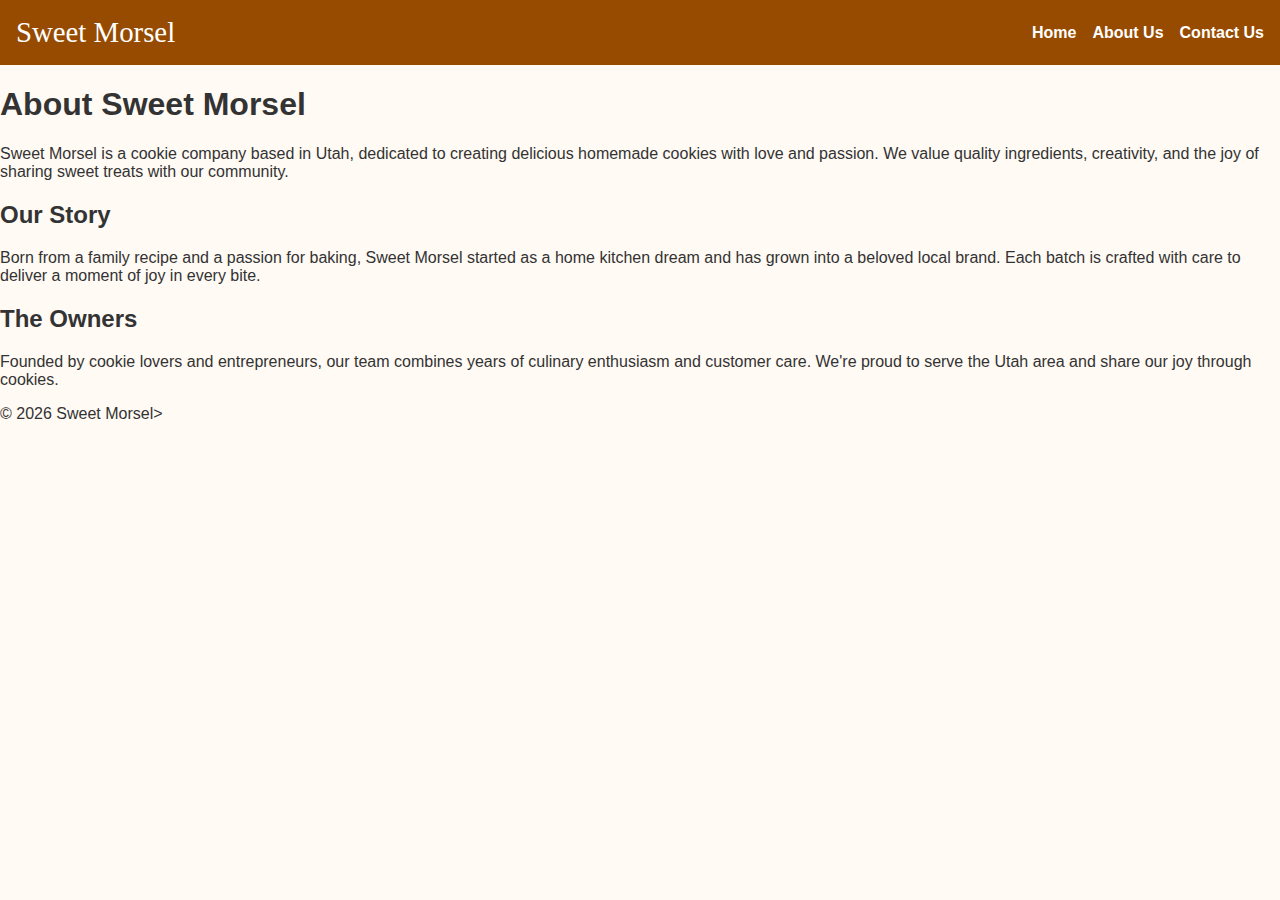
<file: Final Project/about.html>
<!DOCTYPE html>
<html lang="en">

<head>
    <meta charset="UTF-8" />
    <meta name="viewport" content="width=device-width, initial-scale=1.0" />
    <title>About Us - Sweet Morsel</title>
    <link rel="stylesheet" href="styles/style.css" />
    <script src="scripts/menu.js" defer></script>
</head>

<body>
    <header>
        <div class="logo">Sweet Morsel</div>
        <button id="hamburgerBtn" aria-label="Toggle Navigation">☰</button>
        <nav id="primaryNav">
            <ul class="nav-links">
                <li><a href="index.html">Home</a></li>
                <li><a href="about.html">About Us</a></li>
                <li><a href="contact.html">Contact Us</a></li>
            </ul>
        </nav>
    </header>

    <main class="about">
        <h1>About Sweet Morsel</h1>
        <p>Sweet Morsel is a cookie company based in Utah, dedicated to creating delicious homemade cookies with love
            and passion. We value quality ingredients, creativity, and the joy of sharing sweet treats with our
            community.</p>

        <h2>Our Story</h2>
        <p>Born from a family recipe and a passion for baking, Sweet Morsel started as a home kitchen dream and has
            grown into a beloved local brand. Each batch is crafted with care to deliver a moment of joy in every bite.
        </p>

        <h2>The Owners</h2>
        <p>Founded by cookie lovers and entrepreneurs, our team combines years of culinary enthusiasm and customer care.
            We're proud to serve the Utah area and share our joy through cookies.</p>
    </main>

    <footer>
        <p>&copy; <span id="year"></span> Sweet Morsel></p>
    </footer>
    <script src="scripts/footer.js" defer></script>
</body>

</html>
</file>
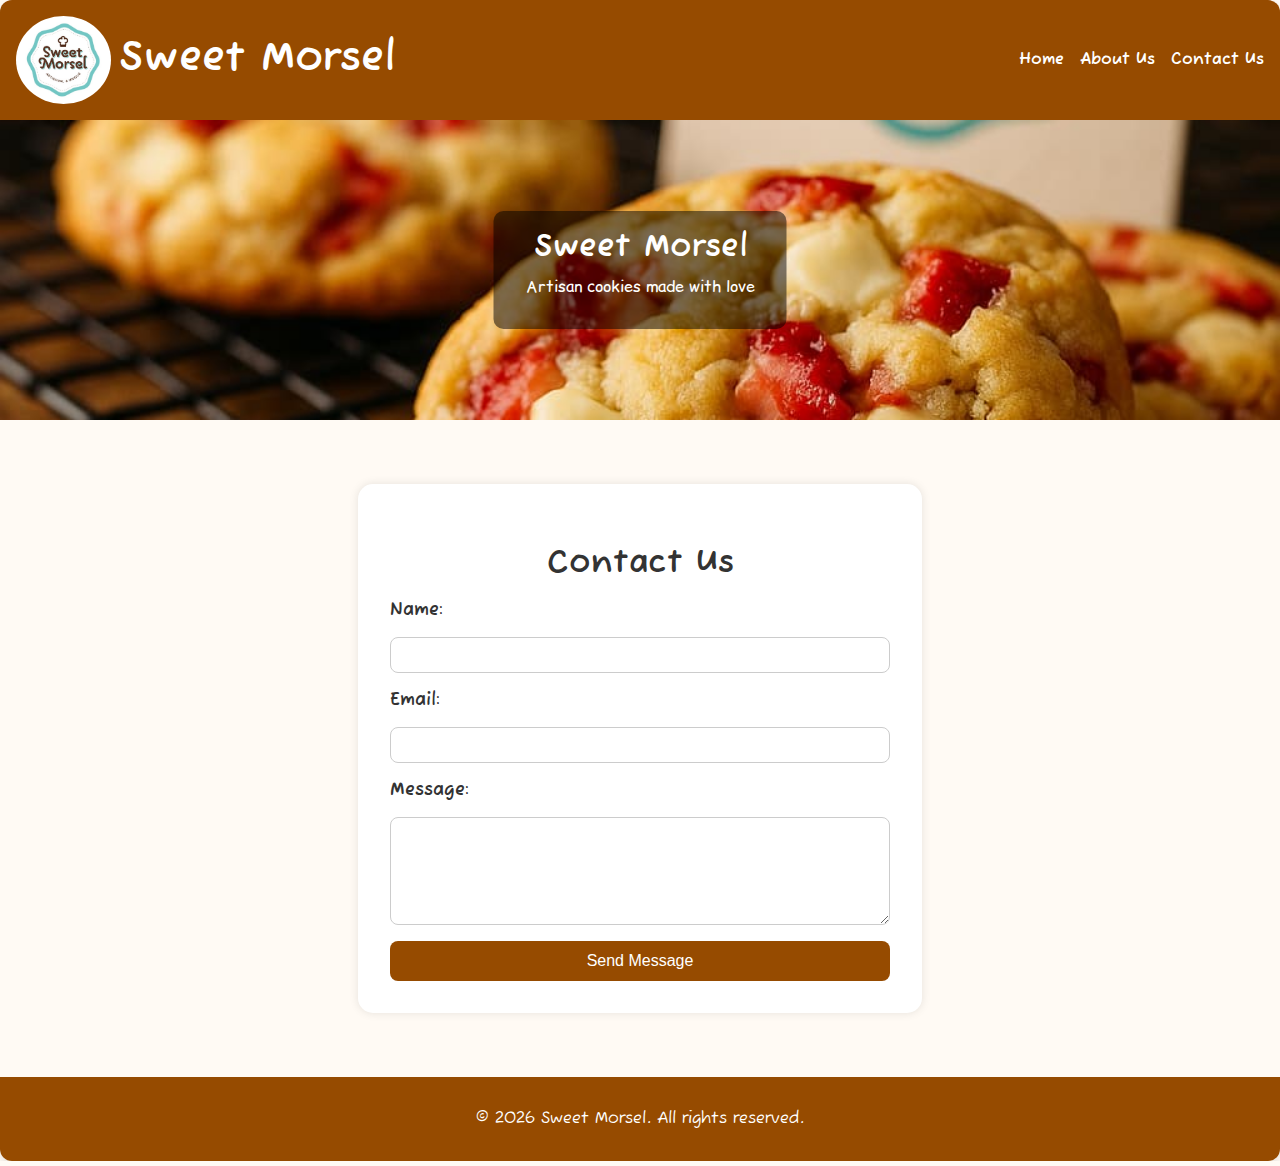
<file: Final Project/contact.html>
<!DOCTYPE html>
<html lang="en">

<head>
    <meta charset="UTF-8" />
    <meta name="viewport" content="width=device-width, initial-scale=1.0" />
    <title>Contact Us - Sweet Morsel</title>
    <link rel="stylesheet" href="styles/style.css" />
    <script src="scripts/menu.js" defer></script>
    <script src="scripts/footer.js" defer></script>
    <link href="https://fonts.googleapis.com/css2?family=Fuzzy+Bubbles&family=Comic+Relief&display=swap" rel="stylesheet">

</head>

<body>
    <div class="page-wrapper">
        <header>
            <div class="logo-container">
                <a href="index.html" class="logo-link">
                    <img src="images/logo.jpg" alt="Sweet Morsel Logo" class="logo-img">
                    <span class="logo-text">Sweet Morsel</span>
                </a>
            </div>
            <button id="hamburgerBtn" aria-label="Toggle Navigation">☰</button>
            <nav id="primaryNav">
                <ul class="nav-links">
                    <li><a href="index.html">Home</a></li>
                    <li><a href="about.html">About Us</a></li>
                    <li><a href="contact.html">Contact Us</a></li>
                </ul>
            </nav>
        </header>
        <section class="page-hero">
            <img src="images/hero.jpg" alt="Delicious Sweet Morsel Cookie">
            <div class="page-hero-text">
                <h1>Sweet Morsel</h1>
                <p>Artisan cookies made with love</p>
            </div>
        </section>

        <main class="contact">
            <section class="contact-section">
                <div class="form-container">
                    <h2>Contact Us</h2>
                    <form action="thank_you.html" method="get">
                        <label for="name">Name:</label>
                        <input type="text" id="name" name="name" required>

                        <label for="email">Email:</label>
                        <input type="email" id="email" name="email" required>

                        <label for="message">Message:</label>
                        <textarea id="message" name="message" rows="5" required></textarea>

                        <button type="submit">Send Message</button>
                    </form>
                </div>
            </section>
        </main>

        <footer class="site-footer">
            <div class="footer-content">
                <p>&copy; <span id="year"></span> Sweet Morsel. All rights reserved.</p>
            </div>
        </footer>
    </div>
</body>

</html>
</file>
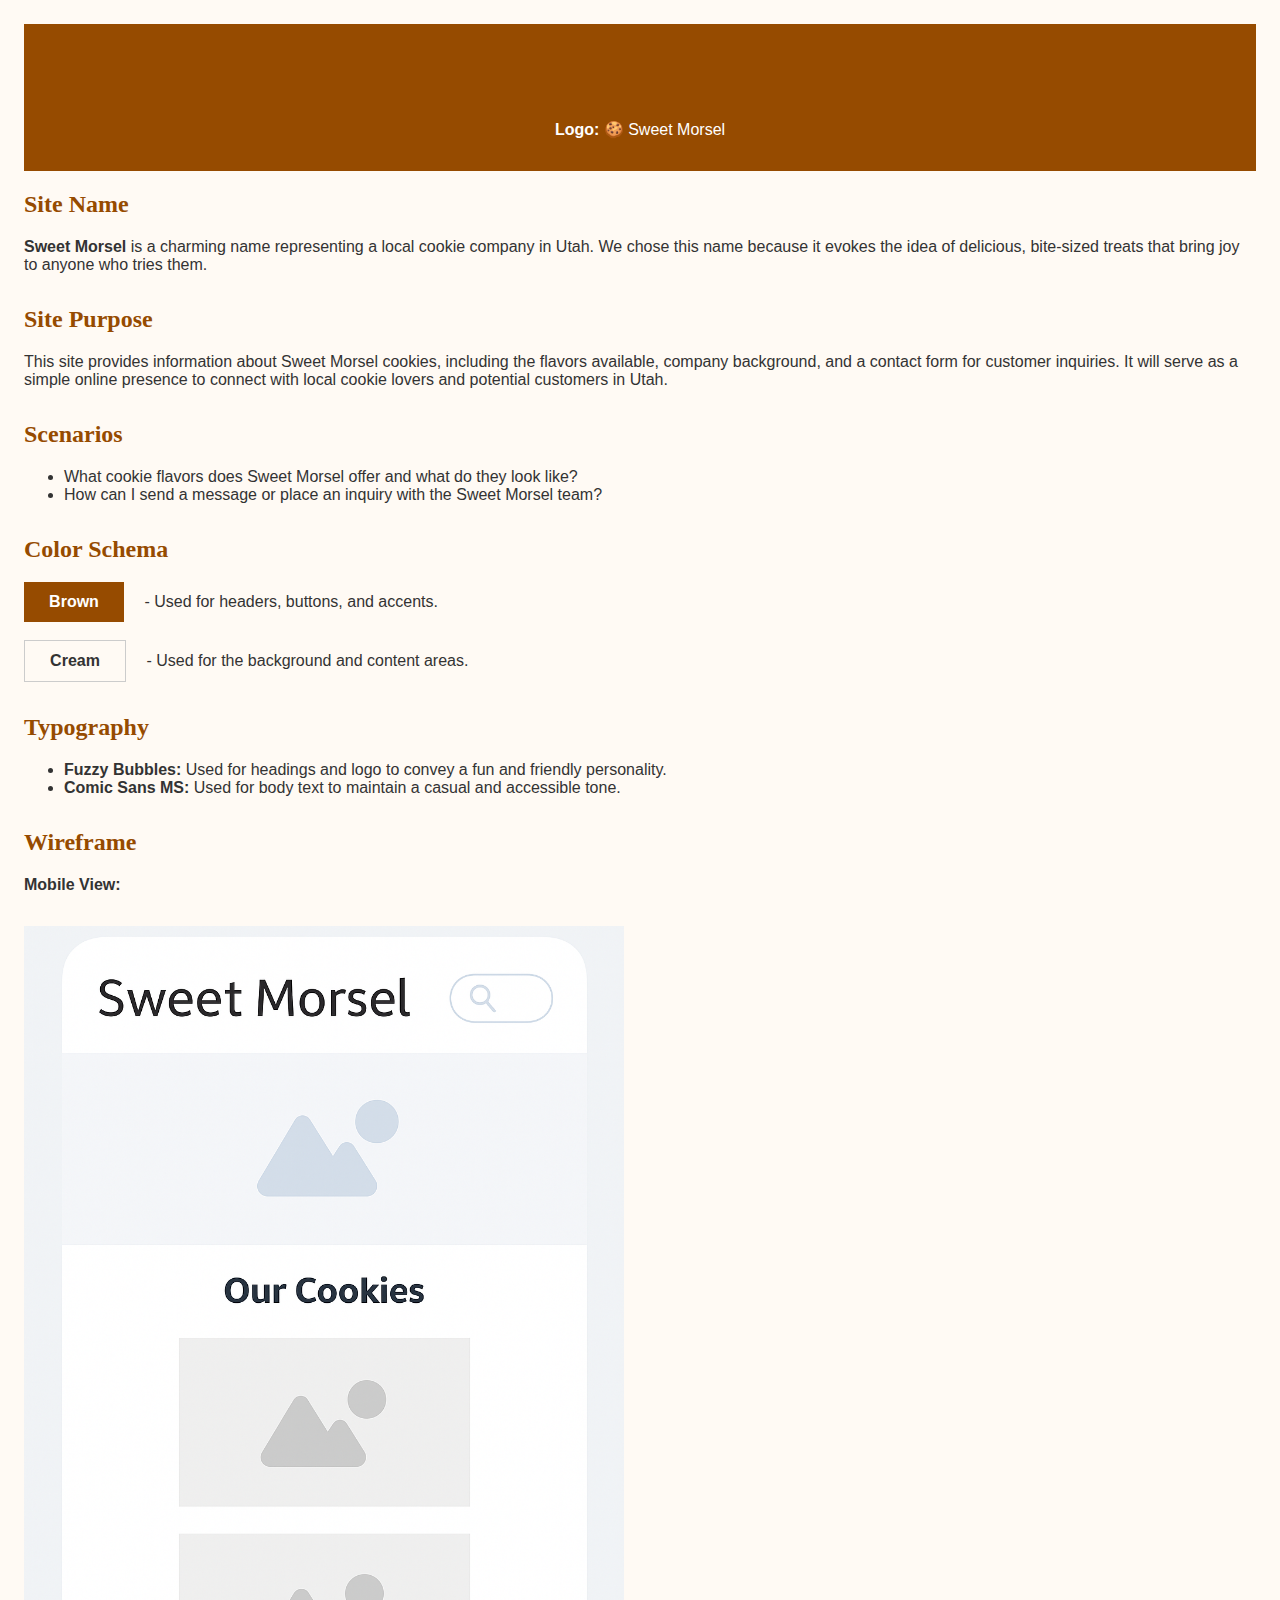
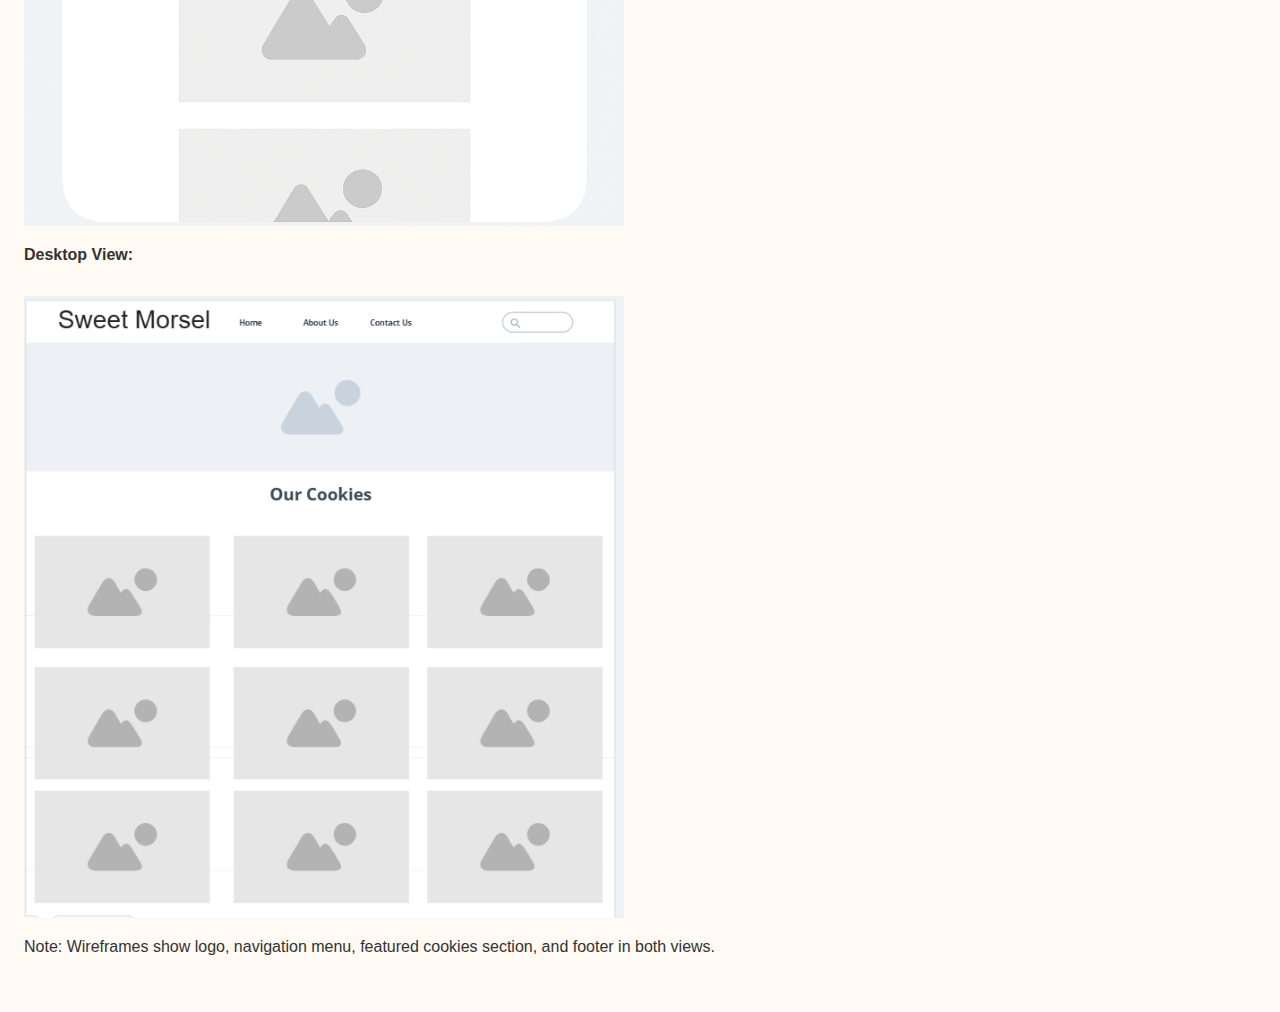
<file: Final Project/siteplan.html>
<!DOCTYPE html>
<html lang="en-US">

<head>
    <meta charset="UTF-8" />
    <meta name="viewport" content="width=device-width, initial-scale=1.0" />
    <title>Sweet Morsel Site Plan</title>
    <link rel="stylesheet" href="styles/siteplan.css" />
</head>

<body>
    <header>
        <h1>Sweet Morsel Website Plan</h1>
        <p><strong>Logo:</strong> 🍪 Sweet Morsel</p>
    </header>

    <main>
        <section>
            <h2>Site Name</h2>
            <p><strong>Sweet Morsel</strong> is a charming name representing a local cookie company in Utah. We chose
                this name because it evokes the idea of delicious, bite-sized treats that bring joy to anyone who tries
                them.</p>
        </section>

        <section>
            <h2>Site Purpose</h2>
            <p>This site provides information about Sweet Morsel cookies, including the flavors available, company
                background, and a contact form for customer inquiries. It will serve as a simple online presence to
                connect with local cookie lovers and potential customers in Utah.</p>
        </section>

        <section>
            <h2>Scenarios</h2>
            <ul>
                <li>What cookie flavors does Sweet Morsel offer and what do they look like?</li>
                <li>How can I send a message or place an inquiry with the Sweet Morsel team?</li>
            </ul>
        </section>

        <section>
            <h2>Color Schema</h2>
            <div class="color-swatch brown">Brown</div>
            <span>- Used for headers, buttons, and accents.</span><br><br>
            <div class="color-swatch cream">Cream</div>
            <span>- Used for the background and content areas.</span>
        </section>

        <section>
            <h2>Typography</h2>
            <ul>
                <li><strong>Fuzzy Bubbles:</strong> Used for headings and logo to convey a fun and friendly personality.
                </li>
                <li><strong>Comic Sans MS:</strong> Used for body text to maintain a casual and accessible tone.</li>
            </ul>
        </section>

        <section>
            <h2>Wireframe</h2>
            <p><strong>Mobile View:</strong></p>
            <img src="images/wireframe-mobile.png" alt="Mobile Wireframe" />
            <p><strong>Desktop View:</strong></p>
            <img src="images/wireframe-desktop.png" alt="Desktop Wireframe" />
            <p>Note: Wireframes show logo, navigation menu, featured cookies section, and footer in both views.</p>
        </section>
    </main>
</body>

</html>
</file>
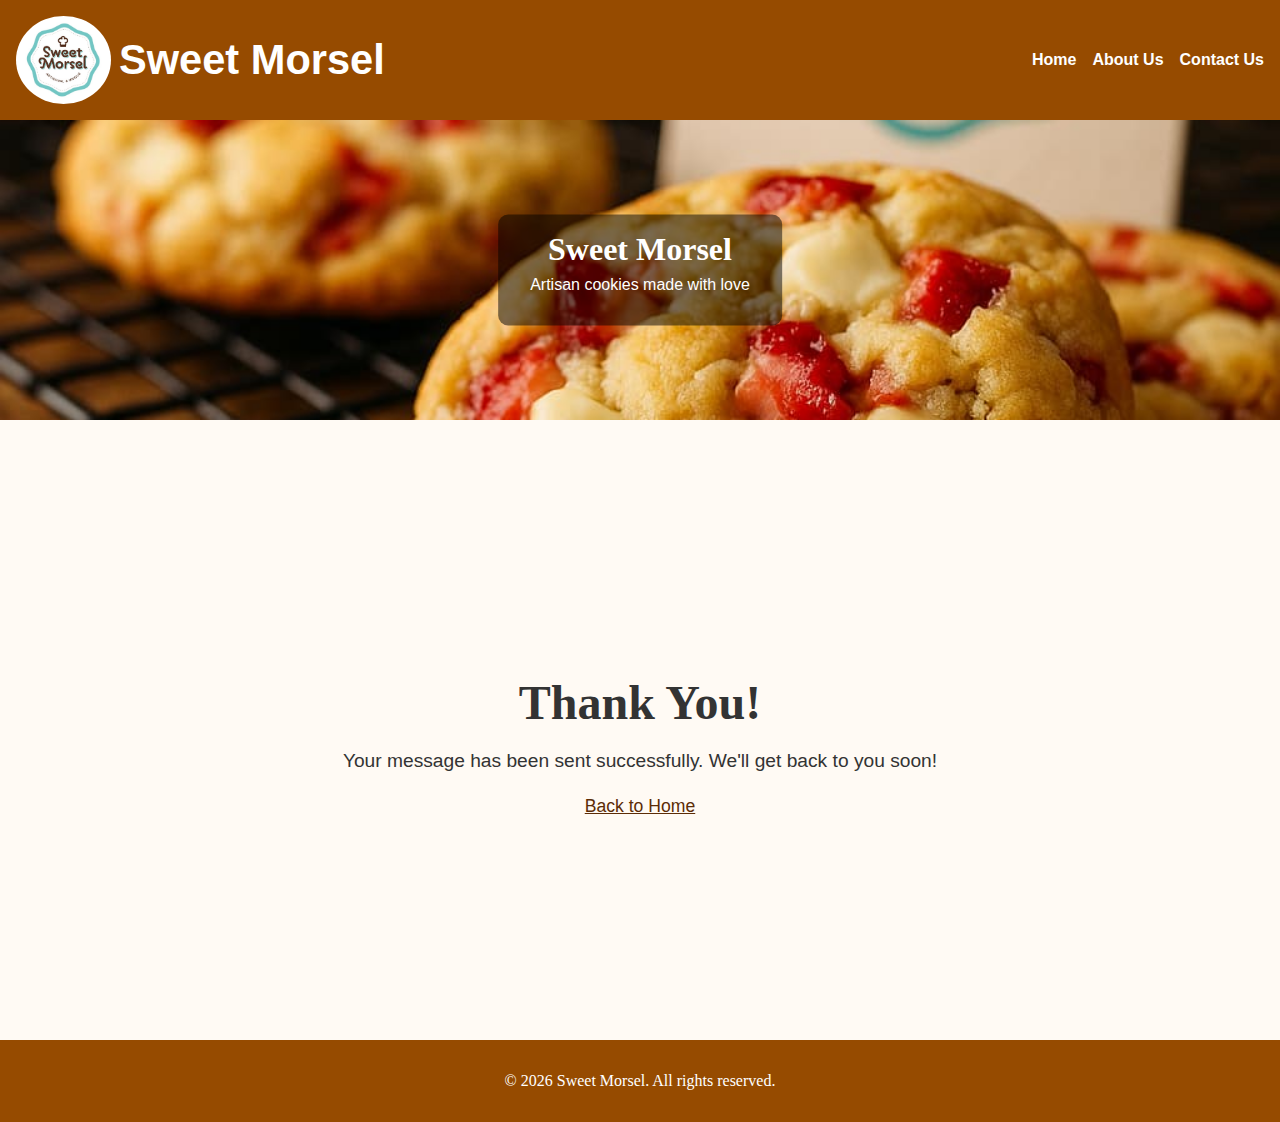
<file: Final Project/thank_you.html>
<!DOCTYPE html>
<html lang="en">

<head>
    <meta charset="UTF-8">
    <meta name="viewport" content="width=device-width, initial-scale=1.0">
    <title>Thank You - Sweet Morsel</title>
    <link rel="stylesheet" href="styles/style.css">
    <script src="scripts/menu.js" defer></script>
    <script src="scripts/footer.js" defer></script>
</head>

<body>
    <header>
        <div class="logo-container">
            <a href="index.html" class="logo-link">
                <img src="images/logo.jpg" alt="Sweet Morsel Logo" class="logo-img">
                <span class="logo-text">Sweet Morsel</span>
            </a>
        </div>
        <button id="hamburgerBtn" aria-label="Toggle Navigation">☰</button>
        <nav id="primaryNav">
            <ul class="nav-links">
                <li><a href="index.html">Home</a></li>
                <li><a href="about.html">About Us</a></li>
                <li><a href="contact.html">Contact Us</a></li>
            </ul>
        </nav>
    </header>
    <section class="page-hero">
        <img src="images/hero.jpg" alt="Delicious Sweet Morsel Cookie">
        <div class="page-hero-text">
            <h1>Sweet Morsel</h1>
            <p>Artisan cookies made with love</p>
        </div>
    </section>

    <main class="thank-you-container">
        <div class="thank-you-content">
            <h1>Thank You!</h1>
            <p>Your message has been sent successfully. We'll get back to you soon!</p>
            <a href="index.html">Back to Home</a>
        </div>
    </main>

    <footer class="site-footer">
        <div class="footer-content">
            <p>&copy; <span id="year"></span> Sweet Morsel. All rights reserved.</p>
        </div>
    </footer>
</body>

</html>
</file>
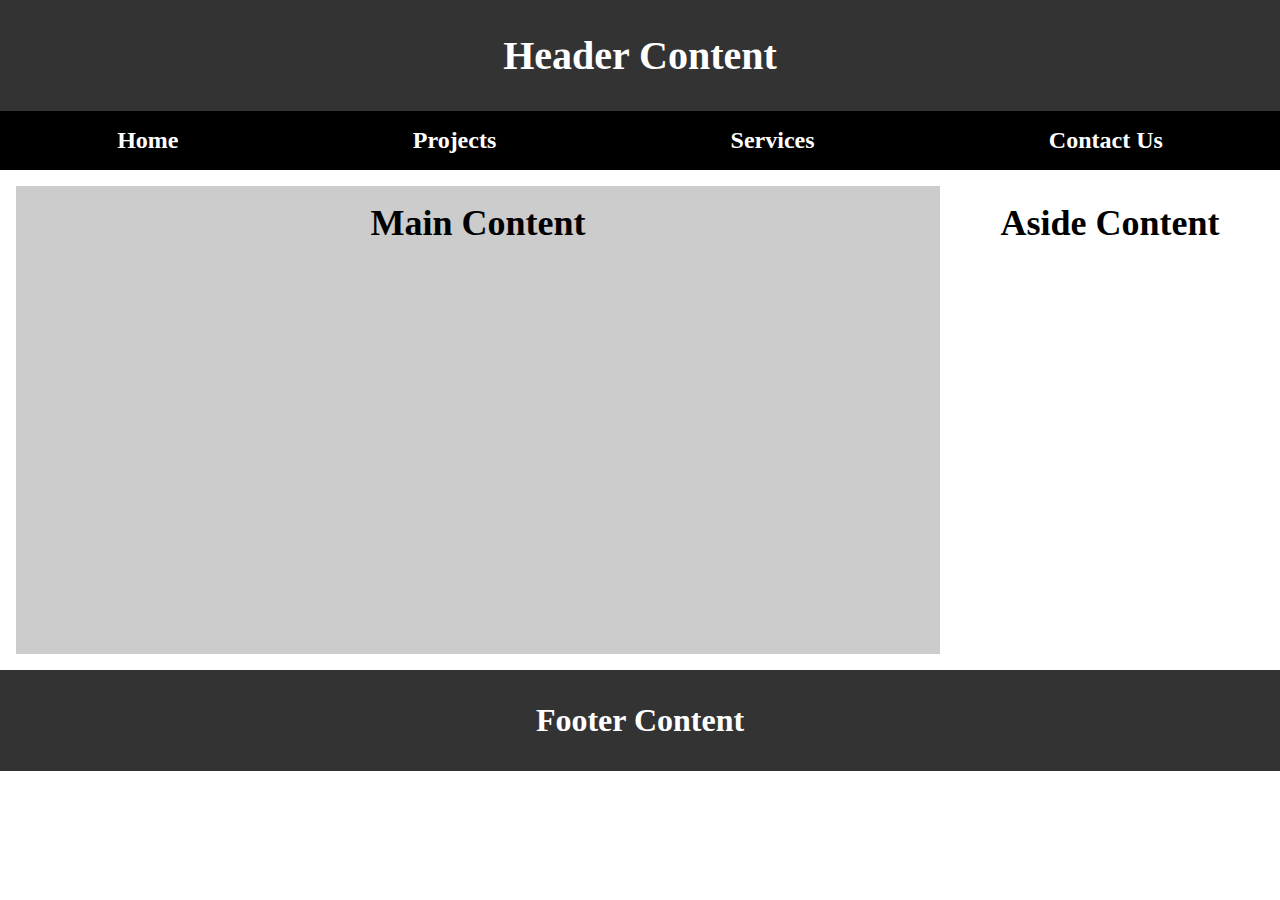
<file: week01/basic-layout.html>
<!DOCTYPE html>
<html lang="en-US">

<head>
    <meta charset="UTF-8">
    <meta name="viewport" content="width=<device-width>, initial-scale=1.0">
    <meta name="Author" content="Alex Martins | WDD 131">
    <title>Header Content</title>
    <link rel="stylesheet" href="styles/layout.css">
</head>

<body>
    <header>
        <h1>Header Content</h1>
        <nav>
            <ul class="navigation">
                <li><a href="#">Home</a></li>
                <li><a href="#">Projects</a></li>
                <li><a href="#">Services</a></li>
                <li><a href="#">Contact Us</a></li>
            </ul>
        </nav>
    </header>
    <main>
        <section class="main-content">
            <h2>Main Content</h2>
        </section>
        <aside class="aside-content">
            <h2>Aside Content</h2>
        </aside>
    </main>
    <footer>
        <h1>Footer Content</h1>
    </footer>
</body>

</html>
</file>
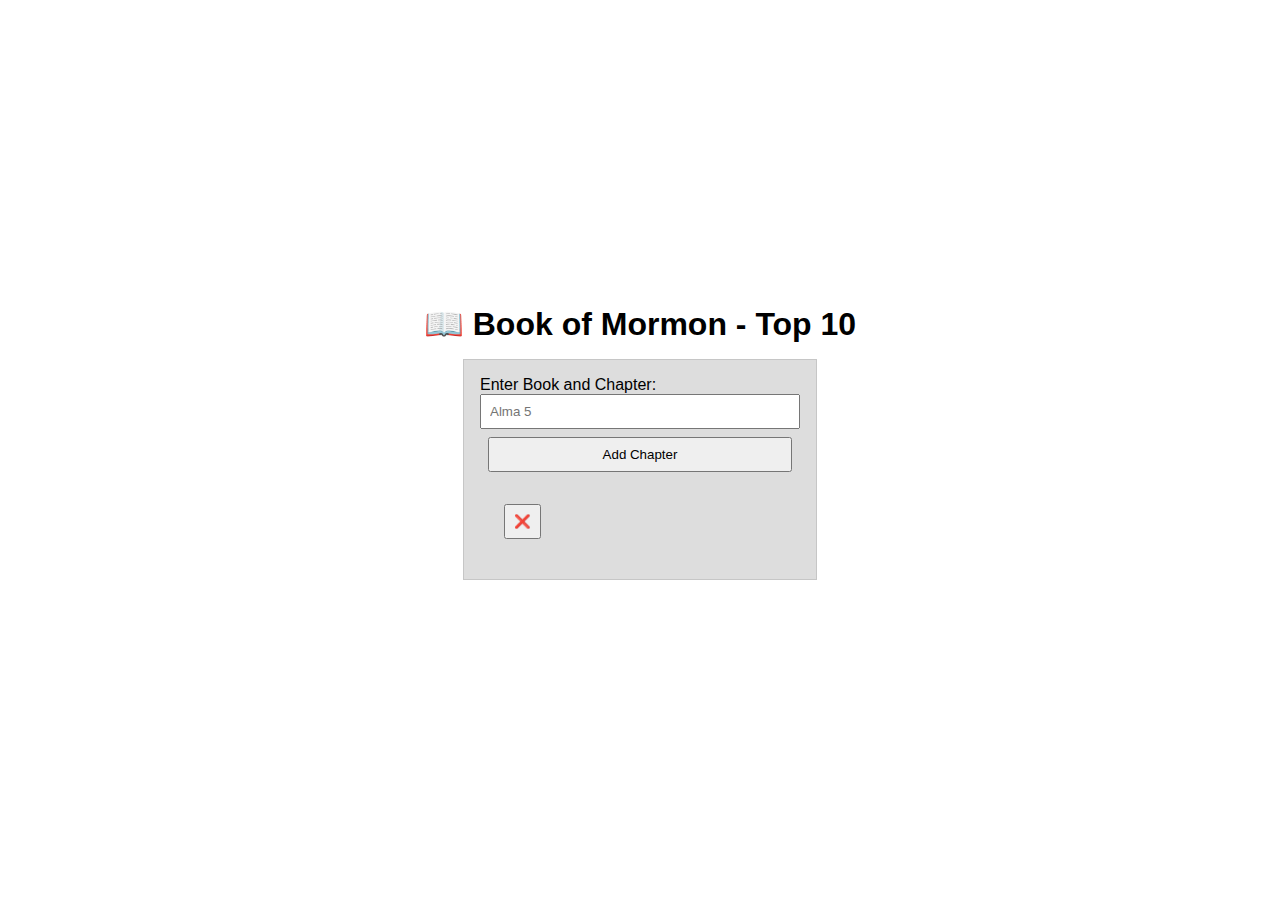
<file: week02/bom.html>
<!DOCTYPE html>
<html lang="en">
<head>
    <meta charset="UTF-8">
    <meta name="viewport" content="width=device-width, initial-scale=1.0">
    <title>WDD 131 - BOM practice</title>
    <meta name="description" content="BOM practice">
    <meta name="author" content="Alex Martins">
    <link rel="stylesheet" href="styles/bom.css">
    <script src="scripts/bom.js" defer></script>
    
</head>
<body>
    <h1>📖 Book of Mormon - Top 10</h1>
<main>
	<label for="favchap">Enter Book and Chapter: </label>
	<input type="text" id="favchap" placeholder="Alma 5">
	<button type="submit">Add Chapter</button>
	<ul id="list"></ul>
    
</main>    
</body>
</html>
</file>
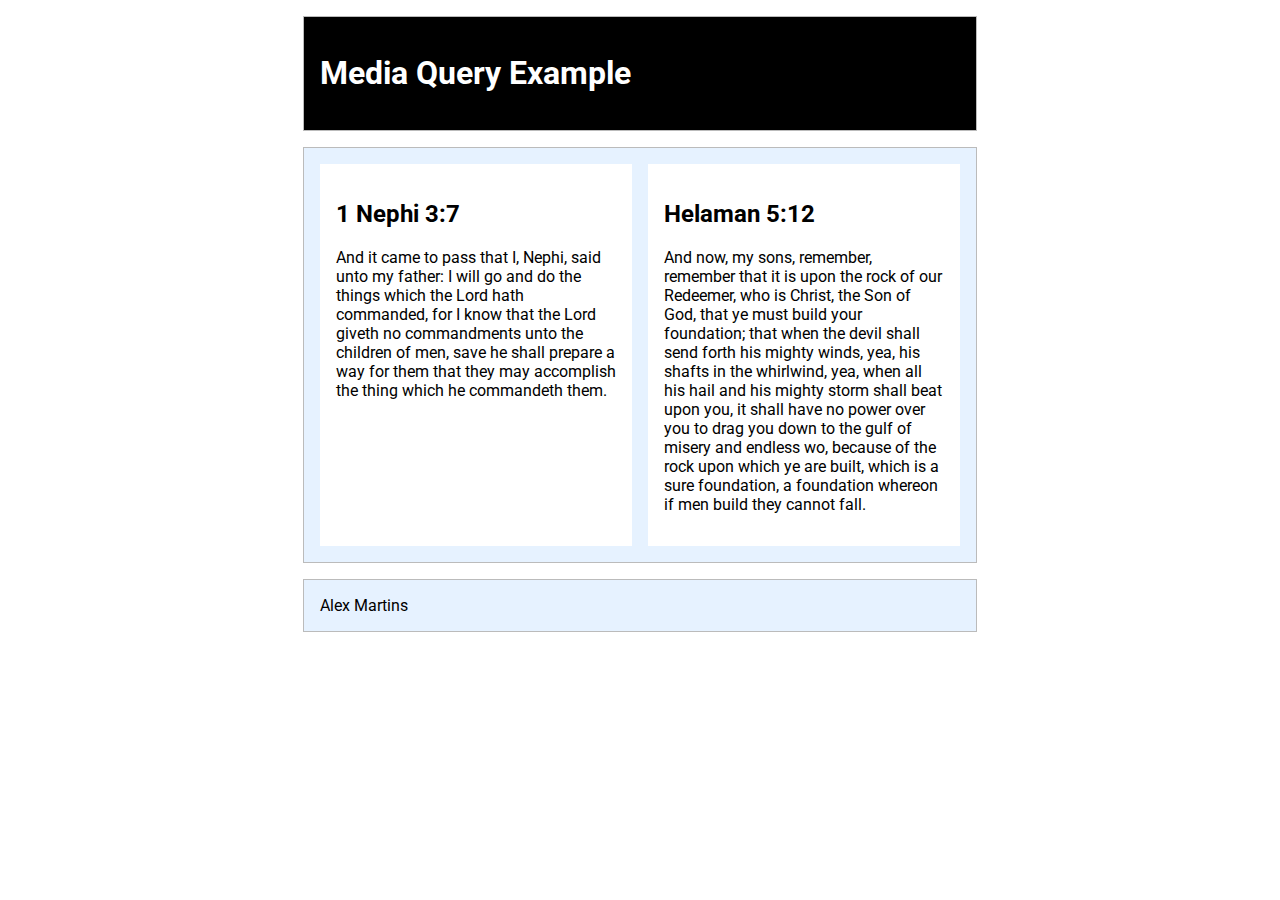
<file: week02/media-query.html>
<!DOCTYPE html>
<html lang="en">
<head>
    <meta charset="UTF-8">
    <meta name="viewport" content="width=device-width, initial-scale=1.0">
    <title>WDD 131 - Media Query Example</title>
    <meta name="description" content="Media query learning activity example page.">
    <meta name="author" content="Alex Martins">
    <link rel="preconnect" href="https://fonts.googleapis.com">
    <link rel="preconnect" href="https://fonts.gstatic.com" crossorigin>
    <link href="https://fonts.googleapis.com/css2?family=Roboto&display=swap" rel="stylesheet">
    <link rel="stylesheet" href="styles/media-query.css">
    <link rel="stylesheet" href="styles/media-query-large.css">
</head>
<body>
    <header>
        <h1>Media Query Example</h1>
    </header>
    <main>
        <section>
            <h2>1 Nephi 3:7</h2>
            <p>And it came to pass that I, Nephi, said unto my father: I will go and do the things which the Lord hath commanded, for I know that the Lord giveth no commandments unto the children of men, save he shall prepare a way for them that they may accomplish the thing which he commandeth them.</p>
        </section>
        <section>
            <h2>Helaman 5:12</h2>
            <p>And now, my sons, remember, remember that it is upon the rock of our Redeemer, who is Christ, the Son of God, that ye must build your foundation; that when the devil shall send forth his mighty winds, yea, his shafts in the whirlwind, yea, when all his hail and his mighty storm shall beat upon you, it shall have no power over you to drag you down to the gulf of misery and endless wo, because of the rock upon which ye are built, which is a sure foundation, a foundation whereon if men build they cannot fall.</p>
        </section>        
    </main>
    <footer>
        Alex Martins
    </footer>    
</body>
</file>
<file: styles/base.css>
/* Root Variables (Colors & Fonts) */

:root {
  --primary-color: #429AD2;    
  --secondary-color: #073F6F;     
  --accent-color: #EFF9FF;       
  --text-color: #333;
  --font-heading: "Permanent Marker", cursive;
  --font-body: "Fuzzy Bubbles", cursive;
}

*, *::before, *::after {
  box-sizing: inherit;
}
html {
  box-sizing: border-box;
  height: 100%;
  width: 100%;
}

body {
  font-family: var(--font-body);
  color: var(--text-color);
  background-color: var(--accent-color);
  line-height: 1.6;
  height: 100%;
  width: 100%;
  
}

header {
  background-color: var(--primary-color);
  color: white;
  text-align: center;
}

.visually-hidden {
  position: absolute;
  width: 1px;
  height: 1px;
  padding: 0;
  margin: -1px;
  overflow: hidden;
  clip: rect(0, 0, 0, 0);
  white-space: nowrap;
  border: 0;
}

header #course-title {
  font-family: var(--font-heading);
  font-size: 1.5rem;
}

.header-title {
  display: flex;
  justify-content: center;
  align-items: center;
  gap: 1rem;
  flex-wrap: wrap;
  font-family: var(--font-heading);
  font-size: 1.5rem;
  margin: 1rem;
}

header #course-title {
  color: white;
  font-size: 2.5rem;
}

header #student-name {
  font-size: 2.5rem;
  color: gold;
  font-weight: bold;
}

nav ul {
  display: flex;
  justify-content: space-evenly;
  gap: 1.5rem;
  list-style: none;
  padding: 0.75rem 0;
  margin: 0;
  align-items: center;
}

nav {
  background-color: #330099;
  width: 100%;
}

nav a {
  text-decoration: none;
  color: white;
  font-weight: bold;
  padding: 0.5rem 0.75rem;
  border-radius: 0;
  transition: background-color 0.3s ease, transform 0.3s ease;
}

nav a:hover {
  background-color: var(--accent-color);
  color: var(--primary-color);
  transform: scale(1.05);
  border-radius: 1rem ;
}

main {
  max-width: 1200px;
  margin: 2rem auto;
  display: grid;
  gap: 2rem;
  padding: 0 1rem;
}

main h1 {
  text-align: center;
  font-family: var(--font-heading);
  font-size: 2rem;
  color: var(--secondary-color);
  margin-bottom: 1rem;
}

.grid-container {
  display: grid;
  grid-template-columns: 2fr 1fr;
  gap: 2rem;
  max-width: 1200px;
  margin: 2rem auto;
}

.card {
  background-color: white;
  border: 2px solid #ccc;
  border-radius: 12px;
  padding: 1.5rem;
  box-shadow: 0 4px 10px rgba(0, 0, 0, 0.1);
}

.card h2 {
  background-color: var(--primary-color);
  color: white;
  text-align: center;
  padding: 0.75rem 1rem;
  font-family: var(--font-heading);
  font-size: 1.8rem;
  border-radius: 10px 10px 0 0;
  margin: -1.5rem -1.5rem 1rem -1.5rem;
}

.card-content {
  display: flex;
  gap: 1rem;
  align-items: flex-start;
}

.card-content img {
  width: 120px;
  border-radius: 10px;
}

.card img {
  width: 100%;
  height: auto;
  border-radius: 8px;
}

.card h3 {
  font-family: var(--font-heading);
  font-size: 1.3rem;
  margin: 1rem 0 0.5rem;
  text-align: center;
}

.about-content {
  display: flex;
  justify-content: space-between;
  align-items: flex-start;
  gap: 1rem;
  margin-bottom: 1.5rem;
}

.about-content img {
  width: 120px;
  height: auto;
  border-radius: 10px;
}

.location-content {
  display: flex;
  gap: 1rem;
  align-items: flex-start;
  margin-top: 1rem;
}

.location-content figure {
  margin: 0;
  text-align: center;
}

.location-content img {
  width: 100px;
  height: auto;
  border: 1px solid #ccc;
  border-radius: 6px;
}

figure {
  margin-top: 1rem;
  text-align: center;
}

figcaption {
  font-size: 0.85rem;
  font-style: italic;
  color: #555;
  margin-top: 0.3rem;
}

.resources ul {
  list-style: disc;
  padding-left: 1.5rem;
}

.resources a {
  color: #330099;
  text-decoration: underline;
}

footer {
  background-color: var(--primary-color);
  color: white;
  text-align: center;
  padding: 1rem;
  margin-top: 2rem;
  font-size: 0.9rem;
}

footer p {
  margin: 0.3rem;
}

footer #lastModified {
  color: gold;
  font-weight: bold;
}
</file>
<file: Final Project/styles/style.css>
/* Base styles */
body {
    font-family: 'Fuzzy Bubbles', 'Comic Relief', cursive, sans-serif;
    margin: 0;
    background-color: #fffaf4;
    color: #333;
}

header {
    background-color: #964B00;
    color: white;
    display: flex;
    justify-content: space-between;
    align-items: center;
    padding: 1rem;
    flex-wrap: wrap;
}

.logo {
    font-size: 1.8rem;
    font-family: 'Fuzzy Bubbles', cursive;
}

nav {
    display: flex;
    align-items: center;
    gap: 1rem;
}

.nav-links {
    list-style: none;
    display: flex;
    gap: 1rem;
    margin: 0;
    padding: 0;
}

.nav-links a {
    color: white;
    text-decoration: none;
    font-weight: bold;
}

.search-icon {
    border: 2px solid white;
    padding: 0.3rem 0.6rem;
    border-radius: 1rem;
    font-size: 1rem;
}

/* Hero Section */
.hero {
    background-color: #e6e6e6;
    padding: 2rem;
    text-align: center;
}

.page-hero {
    position: relative;
    width: 100%;
    height: 300px;
    overflow: hidden;
    margin-bottom: 2rem;
    animation: fadeIn 1.5s ease-in-out both;
}

.page-hero img {
    width: 100%;
    height: 100%;
    object-fit: cover;
    display: block;
}

.page-hero-text {
    position: absolute;
    top: 50%;
    left: 50%;
    transform: translate(-50%, -50%);
    color: white;
    background-color: rgba(0, 0, 0, 0.5);
    padding: 1rem 2rem;
    border-radius: 10px;
    text-align: center;
    animation: slideIn 1.2s ease-in-out;
}

.page-hero-text h1 {
    font-size: 2rem;
    margin: 0;
    font-family: 'Fuzzy Bubbles', cursive;
}

.page-hero-text p {
    font-size: 1rem;
    margin-top: 0.5rem;
    font-family: 'Comic Relief', sans-serif;
}

/* Logo Section */
.logo-container {
    display: flex;
    align-items: center;
}

.logo-text {
    font-size: 2.6rem;
    font-weight: 600;
    color: #ffffff;
    font-family: 'Fuzzy Bubbles', cursive, sans-serif;
    margin-left: 0.5rem;
    line-height: 1.2;
}

.logo-link {
    display: flex;
    align-items: center;
    text-decoration: none;
}

.logo-img {
    height: 80px;
    width: auto;
    border-radius: 50%;
    object-fit: cover;
    background-color: white;
    padding: 4px;
}

/* Search Form */
.search-form {
    display: flex;
    align-items: center;
    background-color: white;
    border: 2px solid white;
    border-radius: 20px;
    padding: 2px 10px;
    margin-left: 1rem;
}

.search-form input {
    border: none;
    outline: none;
    font-size: 1rem;
    padding: 0.3rem;
    background: transparent;
    color: #964B00;
}

.search-form button {
    background: none;
    border: none;
    cursor: pointer;
    font-size: 1.2rem;
    color: #964B00;
}

/* Cookies Section */
.cookies {
    padding: 0;
    text-align: center;
    background-color: #fffaf4;
}

.cookies h2 {
    font-family: 'Fuzzy Bubbles', cursive;
    color: #333;
    margin-bottom: 2rem;
    font-size: 2rem;
    text-align: center;
}

.cookies-heading {
    height: 50px;
    display: flex;
    align-items: center;
    justify-content: center;
    text-align: center;
    margin-bottom: 1rem;
}


.cookies-heading h2 {
    font-family: 'Fuzzy Bubbles', cursive;
    font-size: 2rem;
    color: #333;
    margin: 0;
}

.cookie-grid {
    display: grid;
    grid-template-columns: repeat(3, 1fr);
    gap: 2rem;
    padding: 1rem;
    justify-items: center;
}

.cookie-card {
    position: relative;
    width: 250px;
    height: 250px;
    overflow: hidden;
    border-radius: 10px;
    box-shadow: 0 4px 8px rgba(0, 0, 0, 0.1);
    transition: transform 0.3s ease;
}

.cookie-card img {
    width: 100%;
    height: 100%;
    object-fit: cover;
    display: block;
    border-radius: 10px;
    opacity: 0;
    animation: fadeInImage 1s forwards;
}

.cookie-card img:hover {
    transform: scale(1.03);
}

.cookie-caption {
    position: absolute;
    bottom: 0;
    width: 100%;
    background: rgba(0, 0, 0, 0.6);
    color: white;
    text-align: center;
    padding: 0.5rem 0;
    font-size: 1rem;
    font-family: 'Fuzzy Bubbles', cursive;
    border-bottom-left-radius: 10px;
    border-bottom-right-radius: 10px;
}

/* Animations */
@keyframes fadeIn {
    0% {
        opacity: 0;
        transform: scale(1.02);
    }

    100% {
        opacity: 1;
        transform: scale(1);
    }
}

@keyframes slideIn {
    0% {
        opacity: 0;
        transform: translate(-50%, -60%);
    }

    100% {
        opacity: 1;
        transform: translate(-50%, -50%);
    }
}

@keyframes fadeInImage {
    to {
        opacity: 1;
    }
}

/* Hamburger Menu */
#hamburgerBtn {
    display: none;
    font-size: 1.8rem;
    background: none;
    border: none;
    color: white;
    cursor: pointer;
}

/* Media Queries */
@media (max-width: 900px) {
    .cookie-grid {
        grid-template-columns: repeat(2, 1fr);
    }
}

@media (max-width: 768px) {
    .logo-container {
        justify-content: center;
        width: 100%;
    }

    .logo-text {
        margin-left: 0;
        text-align: center;
    }

    header {
        flex-direction: column;
        align-items: center;
    }

    .nav-links {
        flex-direction: column;
        align-items: center;
        justify-content: center;
        text-align: center;
        width: 100%;
        background-color: #964B00;
        padding: 0.5rem 1rem;
    }

    .nav-links li {
        margin: 0.5rem 0;
    }

    .search-icon {
        margin-top: 0.5rem;
    }

    #hamburgerBtn {
        display: flex;
        align-items: center;
    }

    nav#primaryNav {
        display: none;
        width: 100%;
    }

    nav#primaryNav.open {
        display: block;
    }
}

@media (max-width: 600px) {
    .cookie-grid {
        grid-template-columns: 1fr;
    }

    .cookie-card {
        width: 90%;
        height: auto;
    }

    .cookie-card img {
        width: 100%;
        height: auto;
    }

    .page-hero {
        height: 200px;
    }

    .page-hero-text h1 {
        font-size: 1.5rem;
    }

    .page-hero-text p {
        font-size: 0.9rem;
    }

    .page-hero-text {
        padding: 0.75rem 1.25rem;
    }

}

.site-footer {
    background-color: #964B00;
    color: white;
    padding: 1rem;
    text-align: center;
    font-family: 'Fuzzy Bubbles', cursive;
    margin-top: 2rem;
}

.site-footer .footer-content {
    max-width: 1200px;
    margin: 0 auto;
}

.site-footer a {
    color: #fff;
    text-decoration: underline;
    margin-left: 1rem;
    font-weight: bold;
}

.site-footer a:hover {
    color: #ffddaa;
}

.thank-you-container {
    display: flex;
    justify-content: center;
    align-items: center;
    min-height: 60vh;
    text-align: center;
    padding: .5rem;
}

.thank-you-content h1 {
    font-family: 'Fuzzy Bubbles', cursive;
    font-size: 3rem;
    margin-bottom: 1rem;
}

.thank-you-content p {
    font-size: 1.2rem;
    margin-bottom: 1.5rem;
}

.thank-you-content a {
    font-size: 1.1rem;
    text-decoration: underline;
    color: #5c2c06;
}

.page-wrapper {
    max-width: auto;
    margin: 0 auto;
    background-color: #fffaf4;
    border-radius: 12px;
    box-shadow: 0 4px 10px rgba(0, 0, 0, 0.1);
    overflow: hidden;
}

.about-section {
    text-align: center;
    padding: 0 1rem;
}

.text-container {
    max-width: 850px;
    margin: 0 auto;
    text-align: left;
}

.text-container h2 {
    font-family: 'Fuzzy Bubbles', cursive;
    font-size: 2rem;
    color: #333;
    margin-top: 1rem;
    text-align: center;
}

.text-container p {
    font-size: 1.2rem;
    line-height: 1.6;
    margin-top: 0.5rem;
}

.contact-section {
    text-align: center;
    padding: 2rem 1rem;
}

.form-container {
    max-width: 500px;
    margin: 0 auto;
    background-color: #fff;
    padding: 2rem;
    border-radius: 15px;
    box-shadow: 0 0 10px rgba(0, 0, 0, 0.1);
}

.form-container h2 {
    font-family: 'Fuzzy Bubbles', cursive;
    font-size: 2rem;
    margin-bottom: 1rem;
}

.form-container form {
    display: flex;
    flex-direction: column;
    gap: 1rem;
}

.form-container label {
    text-align: left;
    font-weight: bold;
    font-size: 1.1rem;
}

.form-container input,
.form-container textarea {
    padding: 0.5rem;
    border: 1px solid #ccc;
    border-radius: 8px;
    font-size: 1rem;
}

.form-container button {
    padding: 0.7rem;
    background-color: #964B00;
    color: white;
    border: none;
    border-radius: 8px;
    font-size: 1rem;
    cursor: pointer;
    transition: background-color 0.3s ease;
}

.form-container button:hover {
    background-color: #7a3c00;
}


.order-now-btn {
    display: inline-block;
    background-color: #964B00;
    color: white;
    font-family: 'Fuzzy Bubbles', cursive;
    font-size: 1.3rem;
    padding: 0.75rem 1.5rem;
    border-radius: 12px;
    text-decoration: none;
    transition: background-color 0.3s ease, transform 0.2s ease;
    box-shadow: 0 4px 10px rgba(0, 0, 0, 0.15);
    margin: 1.5rem;
}

.order-now-btn:hover {
    background-color: #7a3c00;
    transform: scale(1.05);
}

.center {
    text-align: center;
    margin-top: 2rem;
}
</file>
<file: styles/form.css>
body {
    font-family: Arial, sans-serif;
    margin: 0;
    padding: 0;
    background-color: #f4f4f4;
    color: #333;
}

header {
    background-color: #2c002e;
    color: white;
    padding: 1.5rem;
    text-align: center;
    font-size: 1.8rem;
    font-weight: bold;
}

main {
    max-width: 500px;
    margin: 2rem auto;
    background-color: #e6d8e8;
    padding: 2rem;
    border-radius: 8px;
    box-shadow: 0 0 10px rgba(0, 0, 0, 0.1);
}

form label,
form legend {
    font-weight: bold;
    display: block;
    margin-top: 1rem;
}

form input[type="text"],
form input[type="date"],
form select,
form textarea {
    width: 100%;
    padding: 0.6rem;
    margin-top: 0.25rem;
    border: 1px solid #999;
    border-radius: 4px;
    font-size: 1rem;
}

form fieldset {
    border: none;
    padding: 0;
    margin-top: 1.5rem;
}

form input[type="checkbox"],
form input[type="radio"] {
    margin-right: 0.5rem;
}

form textarea {
    resize: vertical;
}

form input[type="submit"] {
    margin-top: 2rem;
    background-color: #eee;
    color: #000;
    border: 1px solid #ccc;
    padding: 0.75rem;
    font-size: 1rem;
    font-weight: bold;
    width: 100%;
    border-radius: 4px;
    cursor: pointer;
    transition: background-color 0.3s;
}

form input[type="submit"]:hover {
    background-color: #ddd;
}

footer {
    text-align: center;
    padding: 1rem;
    background-color: #2c002e;
    color: white;
    font-size: 0.9rem;
    margin-top: 2rem;
}

footer span {
    font-weight: bold;
}

#lastModified {
    margin-top: 0.5rem;
}

form label span.optional {
    font-weight: normal;
    color: #555;
    font-size: 0.9rem;
    margin-left: 0.25rem;
    font-style: italic;
}

fieldset legend span.optional {
    font-weight: normal;
    color: #555;
    font-size: 0.9rem;
    font-style: italic;
    display: inline-block;
    margin-left: 0.5rem;
}
</file>
<file: styles/place.css>
/* Global CSS Variables — New York Style */
:root {
  --primary-color: #1E2A38;
  --secondary-color: #6C7A89;
  --accent-color: #FFCC00;
  --background-color: #F5F5F5;
  --text-color: #222222;
  --heading-font: 'Permanent Marker', cursive;
  --body-font: 'Fuzzy Bubbles', sans-serif;
}

body {
  font-family: var(--body-font);
  color: var(--text-color);
  background-color: var(--background-color);
  margin: 0;
  padding: 0;
  line-height: 1.6;
}

header {
  background-color: var(--primary-color);
  color: white;
  padding: 1.5rem;
  text-align: center;
  font-family: var(--heading-font);
  box-shadow: 0 4px 8px rgba(0,0,0,0.2);
}

header h1 {
  margin: 0;
  font-size: 2.5rem;
}

picture img {
  width: 100%;
  height: auto;
  display: block;
}

main {
  padding: 2rem;
}

h2 {
  color: var(--primary-color);
  border-bottom: 2px solid var(--accent-color);
  padding-bottom: 0.5rem;
  margin-bottom: 1rem;
  font-size: 1.8rem;
}

footer {
  background-color: var(--secondary-color);
  color: white;
  text-align: center;
  padding: 1rem;
  font-size: 0.95rem;
}

/* Weather Icon Default: Emoji (Wide View) */
.weather-icon::before {
  content: "🌤️";
  font-size: 1.5rem;
  margin-left: 0.5rem;
  display: inline-block;
}

.weather-icon::after {
  content: "";
  display: none; /* Hidden by default */
}

/* Mobile View: Show SVG icon instead */
@media (max-width: 600px) {
  .weather-icon::before {
    display: none;
  }

  .weather-icon::after {
    display: inline-block;
    width: 24px;
    height: 24px;
    background-image: url("../images/weather-icon.svg");
    background-size: contain;
    background-repeat: no-repeat;
    background-position: center;
    vertical-align: middle;
  }

  body {
    font-size: 0.95rem;
    padding: 0.5rem;
  }

  main {
    padding: 1rem;
  }

  h2 {
    font-size: 1.4rem;
  }
}
</file>
<file: styles/review.css>
main {
    max-width: 500px;
    margin: 2rem auto;
    background-color: #e6d8e8;
    padding: 2rem;
    border-radius: 8px;
    text-align: center;
    box-shadow: 0 0 10px rgba(0, 0, 0, 0.1);
}

#review-count {
    margin-top: 1rem;
    font-weight: bold;
    font-size: 1.1rem;
}

.back-button {
    display: inline-block;
    margin-top: 2rem;
    padding: 0.75rem 1.5rem;
    background-color: #eee;
    border: 1px solid #ccc;
    border-radius: 4px;
    font-weight: bold;
    font-size: 1rem;
    text-decoration: none;
    color: #000;
    transition: background-color 0.3s ease;
}

.back-button:hover {
    background-color: #ddd;
}
</file>
<file: styles/temples.css>
/* Google Fonts */
@import url('https://fonts.googleapis.com/css2?family=Permanent+Marker&family=Fuzzy+Bubbles&display=swap');

/* Root Variables (Colors & Fonts) */

:root {
    --primary-color: #429AD2;
    --secondary-color: #073F6F;
    --accent-color: #EFF9FF;
    --text-color: #333;
    --font-heading: "Permanent Marker", cursive;
    --font-body: "Fuzzy Bubbles", cursive;
}

*,
*::before,
*::after {
    box-sizing: inherit;
}

html {
    box-sizing: border-box;
    height: 100%;
    width: 100%;
}

body {
    font-family: var(--font-body);
    color: var(--text-color);
    background-color: var(--accent-color);
    line-height: 1.6;
    height: 100%;
    width: 100%;
}

header {
    background-color: var(--primary-color);
    color: white;
    text-align: center;
}

header h1 {
    font-size: 3rem;
    text-align: center;
    font-family: var(--font-heading);
    display: flex;
    align-items: center;
    justify-content: center;
    height: 100px;
    margin: 0;
}

.visually-hidden {
    position: absolute;
    width: 1px;
    height: 1px;
    padding: 0;
    margin: -1px;
    overflow: hidden;
    clip: rect(0, 0, 0, 0);
    white-space: nowrap;
    border: 0;
}

header #course-title {
    font-family: var(--font-heading);
    font-size: 1.5rem;
}

.header-title {
    display: flex;
    justify-content: center;
    align-items: center;
    gap: 1rem;
    flex-wrap: wrap;
    font-family: var(--font-heading);
    font-size: 1.5rem;
    margin: 1rem;
}

header #course-title {
    color: white;
    font-size: 2.5rem;
}

header #student-name {
    font-size: 2.5rem;
    color: gold;
    font-weight: bold;
}

nav ul {
    display: flex;
    flex-direction: column;
    align-items: center;
    gap: 1rem;
    list-style: none;
    padding: 0.75rem 0;
    margin: 0;
}

nav {
    background-color: #330099;
    width: 100%;
}

nav a {
    text-decoration: none;
    color: white;
    font-weight: bold;
    padding: 0.5rem 0.75rem;
    border-radius: 0;
    transition: background-color 0.3s ease, transform 0.3s ease;
}

nav a:hover {
    background-color: var(--accent-color);
    color: var(--primary-color);
    transform: scale(1.05);
    border-radius: 1rem;
}

main {
    max-width: 100%;
    margin: 1rem auto;
    display: grid;
    gap: 2rem;
    padding: 1rem;
}

main h1 {
    text-align: center;
    font-family: var(--font-heading);
    font-size: 2rem;
    color: var(--secondary-color);
    margin-bottom: 1rem;
}

.grid-container {
    display: grid;
    grid-template-columns: 2fr 1fr;
    gap: 2rem;
    max-width: 1200px;
    margin: 2rem auto;
}

.card {
    background-color: white;
    border: 2px solid #ccc;
    border-radius: 12px;
    padding: 1.5rem;
    box-shadow: 0 4px 10px rgba(0, 0, 0, 0.1);
}

.card h2 {
    background-color: var(--primary-color);
    color: white;
    text-align: center;
    padding: 0.75rem 1rem;
    font-family: var(--font-heading);
    font-size: 1.8rem;
    border-radius: 10px 10px 0 0;
    margin: -1.5rem -1.5rem 1rem -1.5rem;
}

.card-content {
    display: flex;
    gap: 1rem;
    align-items: flex-start;
}

.card-content img {
    width: 120px;
    border-radius: 10px;
}

.card img {
    width: 100%;
    height: auto;
    border-radius: 8px;
}

.card h3 {
    font-family: var(--font-heading);
    font-size: 1.3rem;
    margin: 1rem 0 0.5rem;
    text-align: center;
}

.about-content {
    display: flex;
    justify-content: space-between;
    align-items: flex-start;
    gap: 1rem;
    margin-bottom: 1.5rem;
}

.about-content img {
    width: 120px;
    height: auto;
    border-radius: 10px;
}

.location-content {
    display: flex;
    gap: 1rem;
    align-items: flex-start;
    margin-top: 1rem;
}

.location-content figure {
    margin: 0;
    text-align: center;
}

.location-content img {
    width: 100px;
    height: auto;
    border: 1px solid #ccc;
    border-radius: 6px;
}

figure {
    margin-top: 1rem;
    text-align: center;
}

figcaption {
    font-size: 0.85rem;
    font-style: italic;
    color: #555;
    margin-top: 0.3rem;
}

.resources ul {
    list-style: disc;
    padding-left: 1.5rem;
}

.resources a {
    color: #330099;
    text-decoration: underline;
}

footer {
    background-color: var(--primary-color);
    color: white;
    text-align: center;
    padding: 1rem;
    margin-top: 2rem;
    font-size: 0.9rem;
}

footer p {
    margin: 0.3rem;
}

footer #lastModified {
    color: gold;
    font-weight: bold;
}

figure {
    margin: 0;
    padding: 0.5rem;
    background-color: white;
    border-radius: 10px;
    box-shadow: 0 0 10px rgba(0, 0, 0, 0.05);
    overflow: hidden;
}

figure img {
    width: 100%;
    height: auto;
    border-radius: 10px;
}

figcaption {
    text-align: center;
    font-size: 0.85rem;
    color: #555;
    margin-top: 0.5rem;
    font-style: italic;
}

/* Flex navigation */
nav ul {
    display: flex;
    flex-direction: column;
    /* stacked on mobile */
    align-items: center;
}

/* Show hamburger only on small screens */
#hamburgerBtn {
    display: none;
    font-size: 2rem;
    background: none;
    border: none;
    color: white;
    cursor: pointer;
    position: absolute;
    top: 1rem;
    right: 1rem;
    z-index: 1000;
}

/* Hide nav menu by default on mobile */
nav ul {
    display: none;
    flex-direction: column;
    text-align: center;
    list-style: none;
    padding: 0.75rem 0;
    margin: 0;
}

/* Show nav when menu is open */
nav ul.open {
    display: flex;
}

/* Media query to show hamburger on mobile */
@media screen and (max-width: 768px) {
    #hamburgerBtn {
        display: block;
    }
}

.temple-grid {
    display: flex;
    flex-direction: column;
    gap: 1rem;
    padding: 1rem;
}

.temple-grid figure {
    text-align: center;
}

.page-title {
    text-align: center;
    font-family: var(--font-heading);
    font-size: 2rem;
    color: var(--secondary-color);
    margin-bottom: 1rem;
}
</file>
<file: styles/temples-large.css>
@media screen and (min-width: 768px) {
    nav ul {
        flex-direction: row;
        /* horizontal on large screens */
        justify-content: center;
    }

    .grid-container {
        grid-template-columns: repeat(auto-fit, minmax(250px, 1fr));
        /* Responsive grid */
    }

    main {
        max-width: 1200px;
        margin: 2rem auto;
    }

    figure img {
        transition: transform 0.3s ease;
    }

    figure img:hover {
        transform: scale(1.03);
    }
}
</file>
<file: Final Project/styles/siteplan.css>
/* Base Styles */
body {
    font-family: 'Comic Sans MS', cursive, sans-serif;
    background-color: #fffaf4;
    color: #333;
    padding: 1rem;
}

header {
    background-color: #964B00;
    color: white;
    padding: 1rem;
    text-align: center;
}

h1,
h2 {
    font-family: 'Fuzzy Bubbles', cursive;
    color: #964B00;
}

section {
    margin-bottom: 2rem;
}

/* Color Swatches */
.color-swatch {
    display: inline-block;
    width: 100px;
    height: 40px;
    line-height: 40px;
    text-align: center;
    color: white;
    margin-right: 1rem;
    font-weight: bold;
}

.brown {
    background-color: #964B00;
}

.cream {
    background-color: #fffaf4;
    color: #333;
    border: 1px solid #ccc;
}

/* Wireframe Images */
img {
    width: 100%;
    max-width: 600px;
    height: auto;
    margin-top: 1rem;
}
</file>
<file: week01/styles/layout.css>
* {
    box-sizing: border-box;
    margin: 0;
    padding: 0;
}

body {
    display: grid;
    grid-template-areas:
        "header"
        "main"
        "footer";
    grid-template-rows: auto 1fr auto;
}

header {
    grid-area: header;
    background-color: #333;
    color: white;
}

header h1 {
    font-size: 2.5rem;
    font-weight: bold;
    text-align: center;
    padding: 2rem;
}

nav {
    background-color: black;
}

.navigation {
    display: flex;
    justify-content: space-around;
    list-style: none;
    padding: 1rem 0;
}

.navigation a {
    color: white;
    text-decoration: none;
    font-weight: bold;
    font-size: 1.5rem;
}

main {
    grid-area: main;
    display: grid;
    grid-template-columns: 3fr 1fr;
    gap: 1rem;
    padding: 1rem;
    height: 500px;
    font-size: 1.5rem;
}

.main-content {
    background-color: #ccc;
    padding: 1rem;
    text-align: center;
}

.aside-content {
    padding: 1rem;
    text-align: center;
}

footer {
    grid-area: footer;
    background-color: #333;
    color: white;
    text-align: center;
    padding: 2rem;
    font-weight: bold;
}
</file>
<file: week02/styles/bom.css>
* {
	margin: 0;
	padding: 0;
}

body {
	height: 100vh;
	display: flex;
	flex-direction: column;
	align-items: center;
	justify-content: center;
	font-family: Acme, Arial, sans-serif;
}

h1 {
	font-size: 1.5rem;
}

main {
	margin: 1rem auto;
	border: 1px solid rgb(0 0 0 / 0.1);
	padding: 1rem;
	background-color: #ddd;
	display: flex;
	flex-direction: column;
}

input,
button {
	padding: 0.5rem;
}

button {
	margin: 0.5rem;
}

.delete {
	width: fit-content;
}

.input {
	display: flex;
	gap: 1rem;
}

.list {
	padding: 0.5rem;
}

ul {
	margin: 1rem;
	list-style: none;
}

li {
	display: flex;
	align-items: center;
	justify-content: space-between;
}

@media only screen and (min-width: 32.5em) {
	h1 {
		font-size: 2rem;
	}

	main {
		width: 320px;
	}
}
</file>
<file: week02/styles/media-query.css>
body {
    font-family: 'Roboto', sans-serif;
}

header, main, footer{
    max-width: 640px;
    margin: 1rem auto;
    border: 1px solid #bbb;
    padding: 1rem;
    background-color: #e6f2ff;
}

main {
    display: grid;
    grid-template-columns: 1fr;
    grid-gap: 1rem;
}

section {
    padding: 1rem;
    background-color: #fff;
}
</file>
<file: week02/styles/media-query-large.css>
@media screen and (min-width: 500px) {
    header {
        background-color: black;
        color:white;
    }
    main {
        display: grid;
        grid-template-columns: 1fr 1fr;
    }
}
</file>
